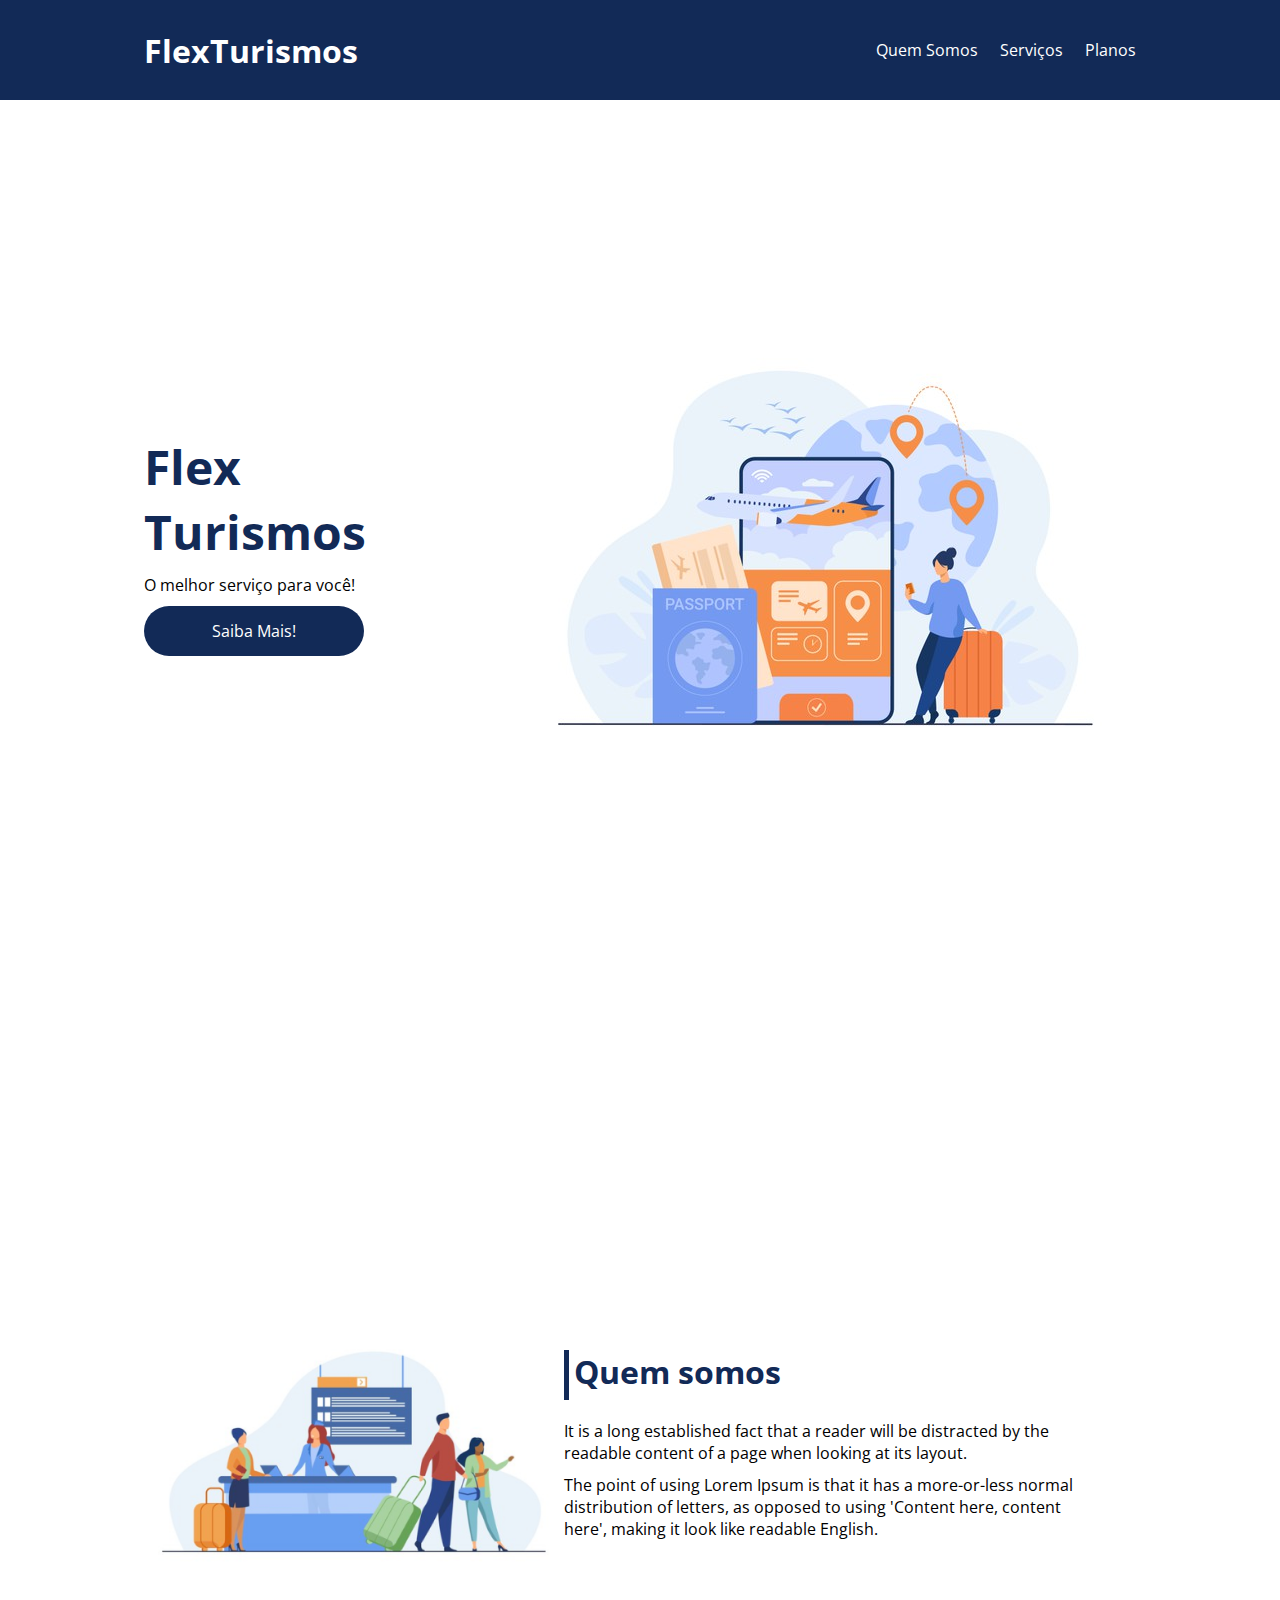
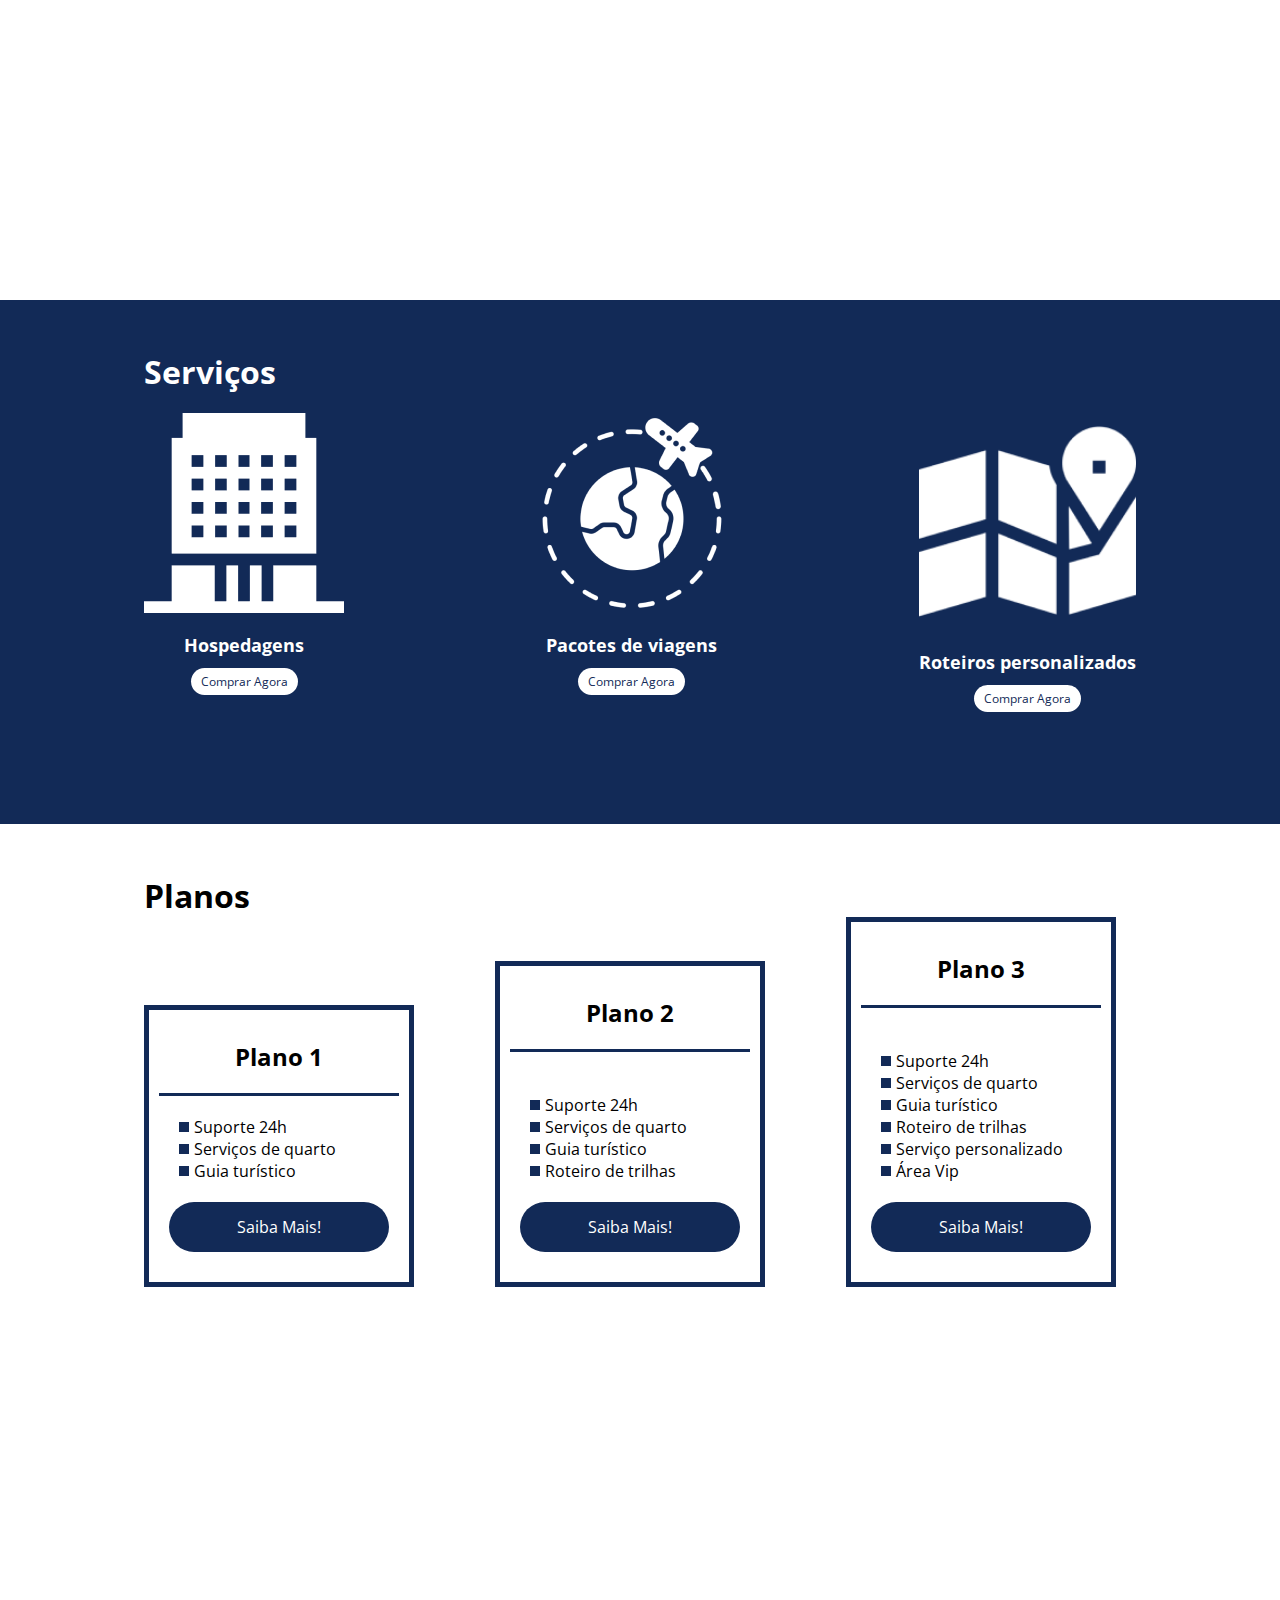
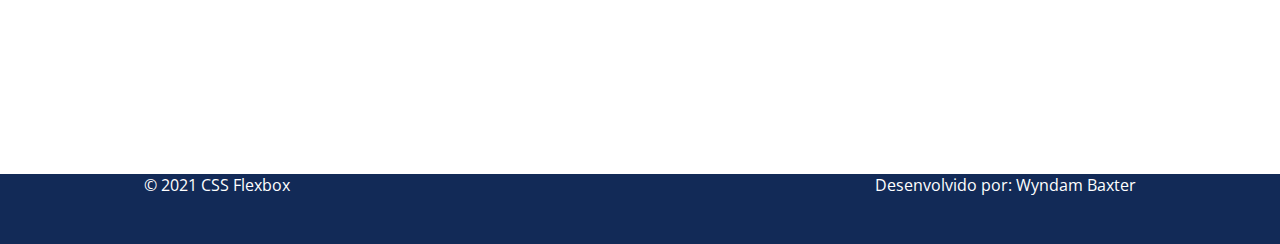
<file: Projeto-flex/index.html>
<!DOCTYPE html>
<html lang="pt-br">
<head>
    <meta charset="UTF-8">
    <meta name="viewport" content="width=device-width, initial-scale=1.0">
    <title>Flex Turismos</title>
    <link rel="stylesheet" href="./style.css">
    <link rel="preconnect" href="https://fonts.googleapis.com">
    <link rel="preconnect" href="https://fonts.gstatic.com" crossorigin>
    <link rel="stylesheet" type="text/css" href="https://fonts.googleapis.com/css?family=Open+Sans">

</head>
<body>
    <header >
        <div class="flex-container menu">
            <div><h1>FlexTurismos</h1></div>
            
            <ul class="list-items">
                <li><a href="#quem-somos">Quem Somos</a></li>
                <li><a href="#servicos">Serviços</a></li>
                <li><a href="#planos">Planos</a></li>
            </ul>
        </div>
    </header>

    <div class="flex-container show">
        <div class="show-text">
            <h1>Flex <br>Turismos</h1>
            <p>O melhor serviço para você!</p>
            <a href="" class="btn">Saiba Mais!</a>
        </div>

        <div>
            <div><img src="./images/0-main.png" alt="banner de apresentação"></div>
        </div>
    </div>

    <div class="flex-container show" id="quem-somos">
        <div>
            <h2>Quem somos</h2>
            <p>It is a long established fact that a reader will be distracted by the readable content of a page when looking at its layout. </p>
            <p>The point of using Lorem Ipsum is that it has a more-or-less normal distribution of letters, as opposed to using 'Content here, content here', making it look like readable English.</p>
        </div>

        <div>
            <img src="./images/1-quem-somos.png" alt="balcão de atendimento">
        </div>
    </div>


    <div class="container-externo">
        <div class="flex-container" id="servicos">
            <div>
                <h2>Serviços</h2>
            </div>
    
            <div class="list-servicos">
                <div class="item-servico">
                    <div><img src="./images/icon-2.png" alt="hospedagens"></div>
                    <p>Hospedagens</p>
                    <a href="#">Comprar Agora</a>
                </div>
    
                <div class="item-servico">
                   <div><img src="./images/icon-1.png" alt="pacote de viagens"></div>
                   <p>Pacotes de viagens</p>
                   <a href="#">Comprar Agora</a>
                </div>
    
                <div class="item-servico">
                    <div><img src="./images/icon-3.png" alt="roteiros personalizados"></div>
                    <p>Roteiros personalizados</p>
                    <a href="#">Comprar Agora</a>
                </div>
    
            </div>
        </div>
    </div>
    

    <div class="flex-container" id="planos">
        <div><h2>Planos</h2></div>

        <div class="list-planos">
                <div class="item-plano">
                    <h3>Plano 1</h3>
                    <ul>
                        <li>Suporte 24h</li>
                        <li>Serviços de quarto</li>
                        <li>Guia turístico</li>
                    </ul>
                    <a href="#" class="btn">Saiba Mais!</a>
                </div>
        
                <div class="item-plano" >
                    <h3>Plano 2</h3>
                    <br>
                    <ul>
                        <li>Suporte 24h</li>
                        <li>Serviços de quarto</li>
                        <li>Guia turístico</li>
                        <li>Roteiro de trilhas</li>
                       
                    </ul>
                    <a href="#" class="btn">Saiba Mais!</a>
                </div>
        
                <div class="item-plano">
                    <h3>Plano 3</h3>
                    <br>
                    <ul>
                        <li>Suporte 24h</li>
                        <li>Serviços de quarto</li>
                        <li>Guia turístico</li>
                        <li>Roteiro de trilhas</li>
                        <li>Serviço personalizado</li>
                        <li>Área Vip</li>
                    </ul>
                    <a href="#" class="btn">Saiba Mais!</a>
                </div>
        </div>
    </div>

    <footer>
        <div class="flex-container footer">
            <p>&copy; 2021 CSS Flexbox</p>
            <p>Desenvolvido por: Wyndam Baxter</p>
        </div>
    </footer>
</body>
</html>
</file>
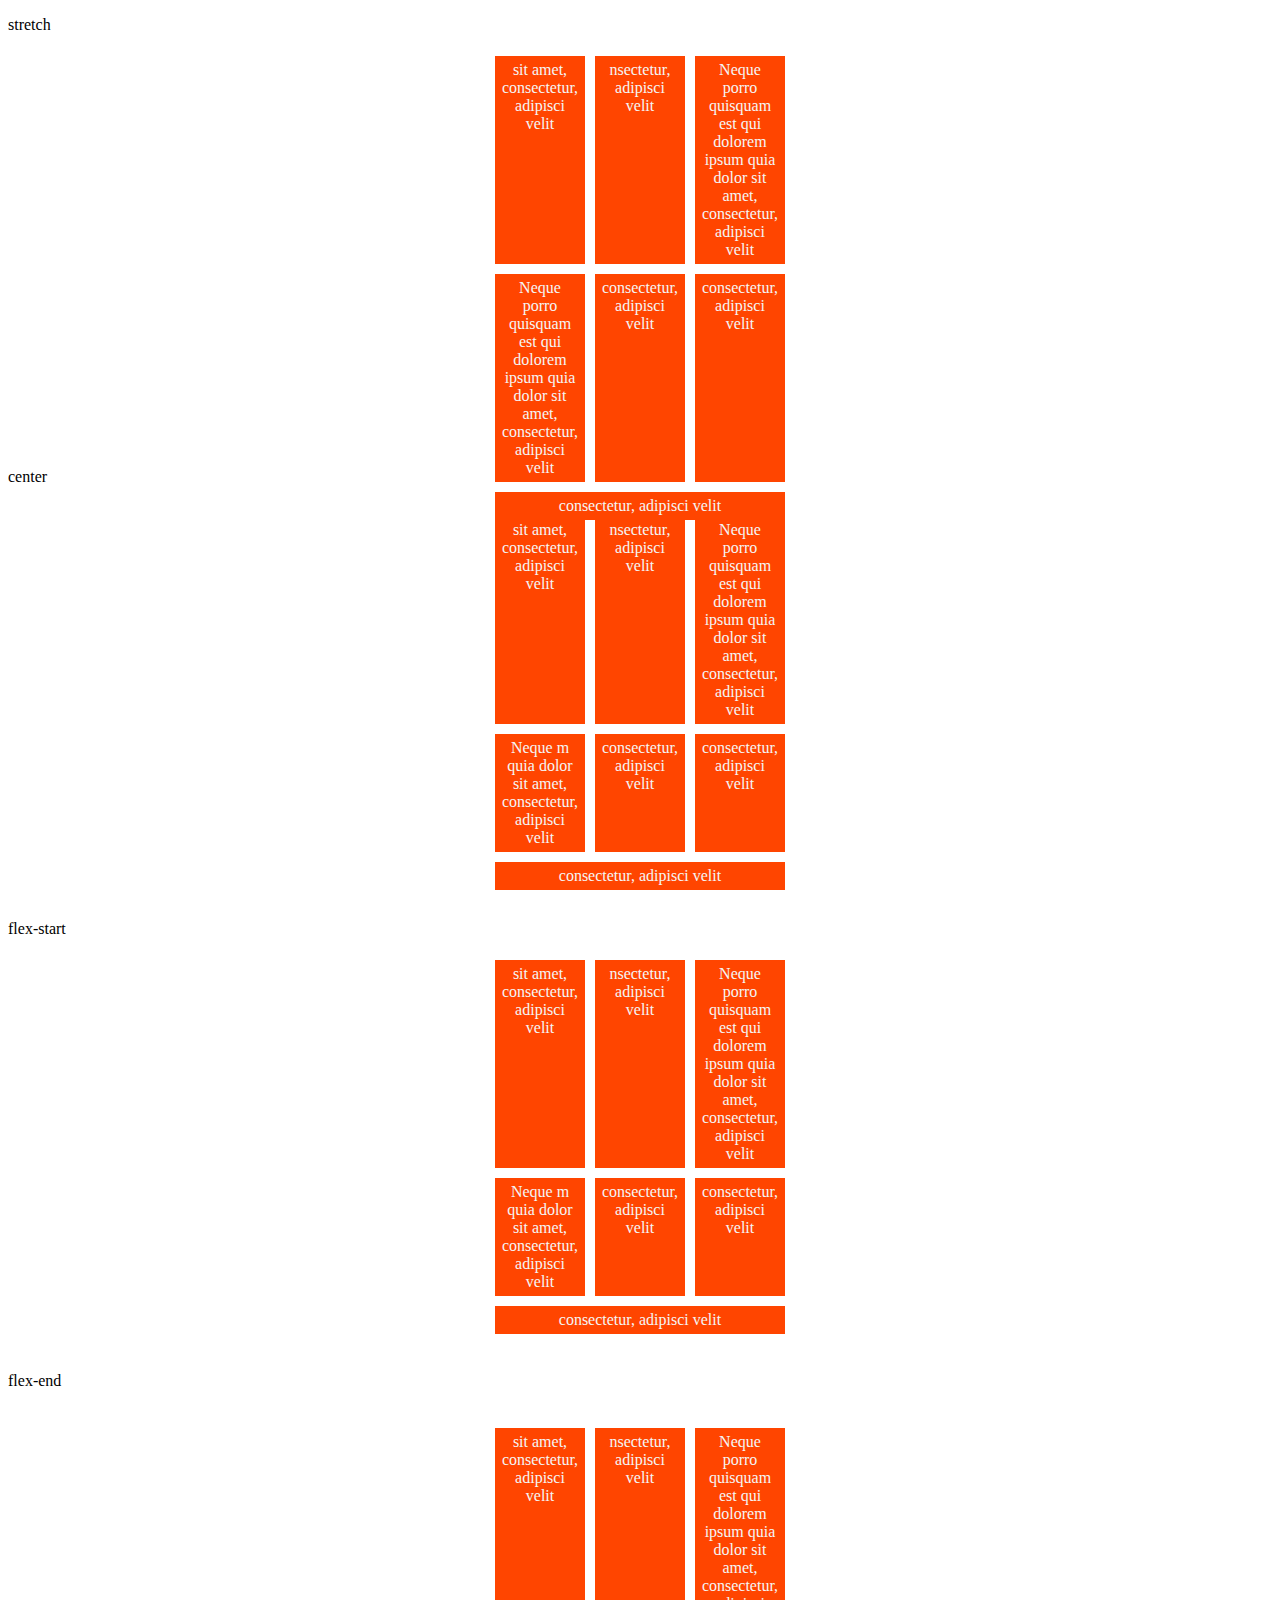
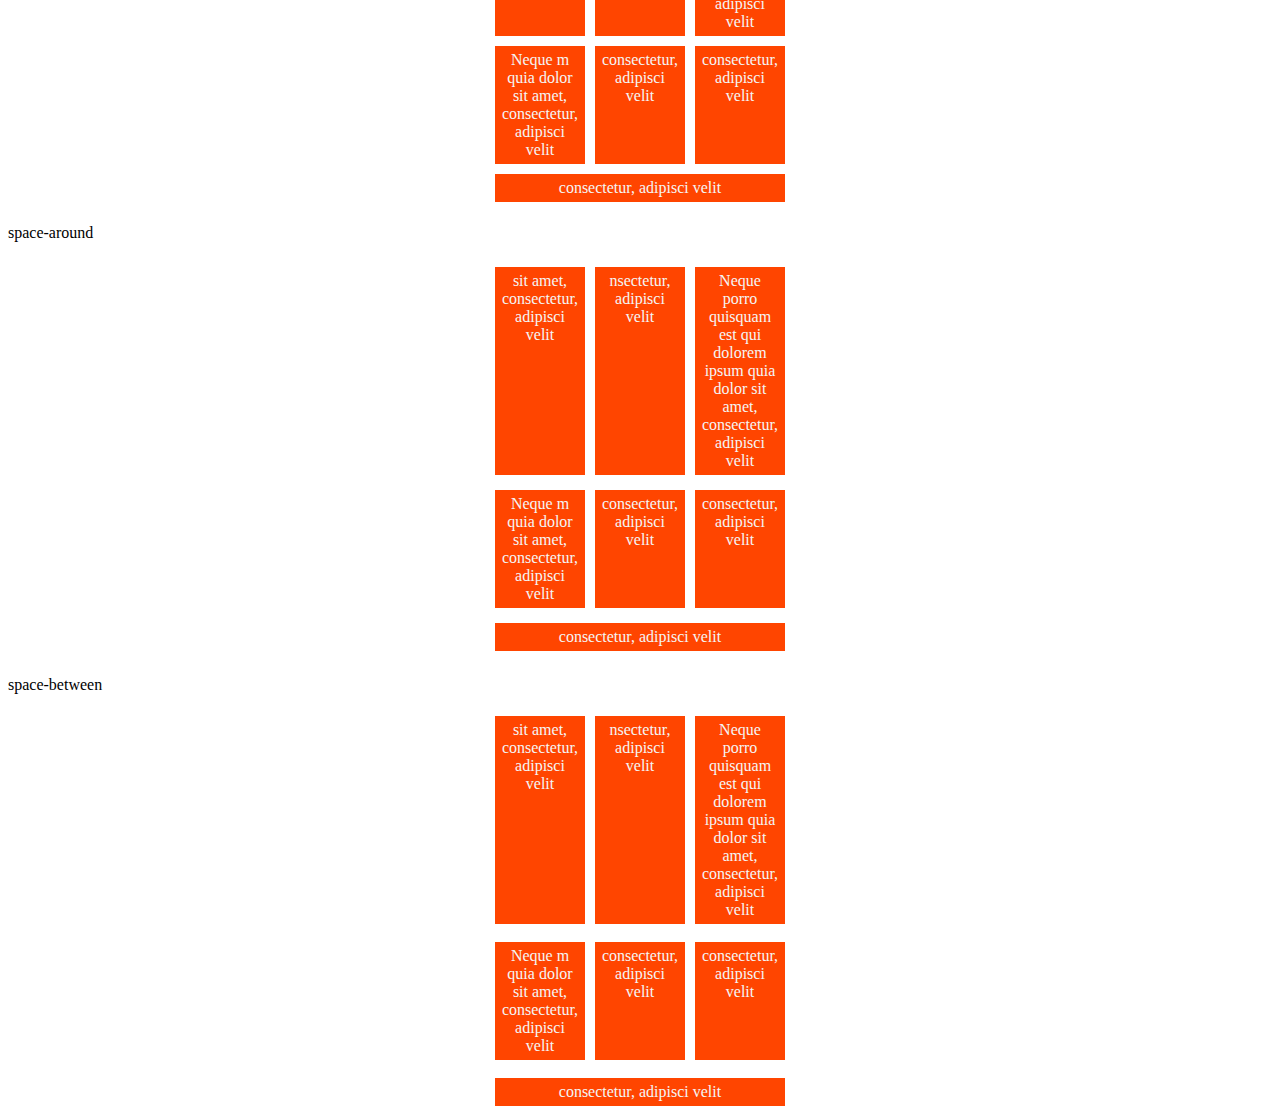
<file: align-content.html>
<!DOCTYPE html>
<html lang="en">
<head>
    <meta charset="UTF-8">
    <meta http-equiv="X-UA-Compatible" content="IE=edge">
    <meta name="viewport" content="width=device-width, initial-scale=1.0">
    <title>Fundamentos - align content </title>
    <style>
        .container{
            height: 400px;
            max-width: 300px;
            margin: 0 auto;
            display: flex;
            flex-wrap: wrap;
            border: 1px solid white;
        }
        .item{
            background-color: orangered;
            padding: 5px;
            flex: 1;
            text-align: center;
            color: whitesmoke;
            margin: 5px;
            
        }
        .stretch{
            align-content: stretch;
        }
        .center{
            align-content: center;
        }
        .flex-start{
            align-content: flex-start;
        }
        .flex-end{
            align-content: flex-end;
        }
        .space-around{
            align-content: space-around;
        }
        .space-between{
            align-content: space-between;
        }
    </style>
</head>
<body>
    <p>stretch</p>
    <div class="container stretch">
        <div class="item"> sit amet, consectetur, adipisci velit</div>
        <div class="item">nsectetur, adipisci velit</div>
        <div class="item">Neque porro quisquam est qui dolorem ipsum quia dolor sit amet, consectetur, adipisci velit</div>
        <div class="item">Neque porro quisquam est qui dolorem ipsum quia dolor sit amet, consectetur, adipisci velit</div>
        <div class="item">consectetur, adipisci velit</div>
        <div class="item">consectetur, adipisci velit</div>
        <div class="item">consectetur, adipisci velit</div>
    </div>

    <p>center</p>
    <div class="container center">
        <div class="item"> sit amet, consectetur, adipisci velit</div>
        <div class="item">nsectetur, adipisci velit</div>
        <div class="item">Neque porro quisquam est qui dolorem ipsum quia dolor sit amet, consectetur, adipisci velit</div>
        <div class="item">Neque m quia dolor sit amet, consectetur, adipisci velit</div>
        <div class="item">consectetur, adipisci velit</div>
        <div class="item">consectetur, adipisci velit</div>
        <div class="item">consectetur, adipisci velit</div>
    </div>

    <p>flex-start</p>
    <div class="container flex-start">
        <div class="item"> sit amet, consectetur, adipisci velit</div>
        <div class="item">nsectetur, adipisci velit</div>
        <div class="item">Neque porro quisquam est qui dolorem ipsum quia dolor sit amet, consectetur, adipisci velit</div>
        <div class="item">Neque m quia dolor sit amet, consectetur, adipisci velit</div>
        <div class="item">consectetur, adipisci velit</div>
        <div class="item">consectetur, adipisci velit</div>
        <div class="item">consectetur, adipisci velit</div>
    </div>

    <p>flex-end</p>
    <div class="container flex-end">
        <div class="item"> sit amet, consectetur, adipisci velit</div>
        <div class="item">nsectetur, adipisci velit</div>
        <div class="item">Neque porro quisquam est qui dolorem ipsum quia dolor sit amet, consectetur, adipisci velit</div>
        <div class="item">Neque m quia dolor sit amet, consectetur, adipisci velit</div>
        <div class="item">consectetur, adipisci velit</div>
        <div class="item">consectetur, adipisci velit</div>
        <div class="item">consectetur, adipisci velit</div>
    </div>

    <p>space-around</p>
    <div class="container space-around">
        <div class="item"> sit amet, consectetur, adipisci velit</div>
        <div class="item">nsectetur, adipisci velit</div>
        <div class="item">Neque porro quisquam est qui dolorem ipsum quia dolor sit amet, consectetur, adipisci velit</div>
        <div class="item">Neque m quia dolor sit amet, consectetur, adipisci velit</div>
        <div class="item">consectetur, adipisci velit</div>
        <div class="item">consectetur, adipisci velit</div>
        <div class="item">consectetur, adipisci velit</div>
    </div>

    <p>space-between</p>
    <div class="container space-between">
        <div class="item"> sit amet, consectetur, adipisci velit</div>
        <div class="item">nsectetur, adipisci velit</div>
        <div class="item">Neque porro quisquam est qui dolorem ipsum quia dolor sit amet, consectetur, adipisci velit</div>
        <div class="item">Neque m quia dolor sit amet, consectetur, adipisci velit</div>
        <div class="item">consectetur, adipisci velit</div>
        <div class="item">consectetur, adipisci velit</div>
        <div class="item">consectetur, adipisci velit</div>
    </div>
</body>
</html>
</file>
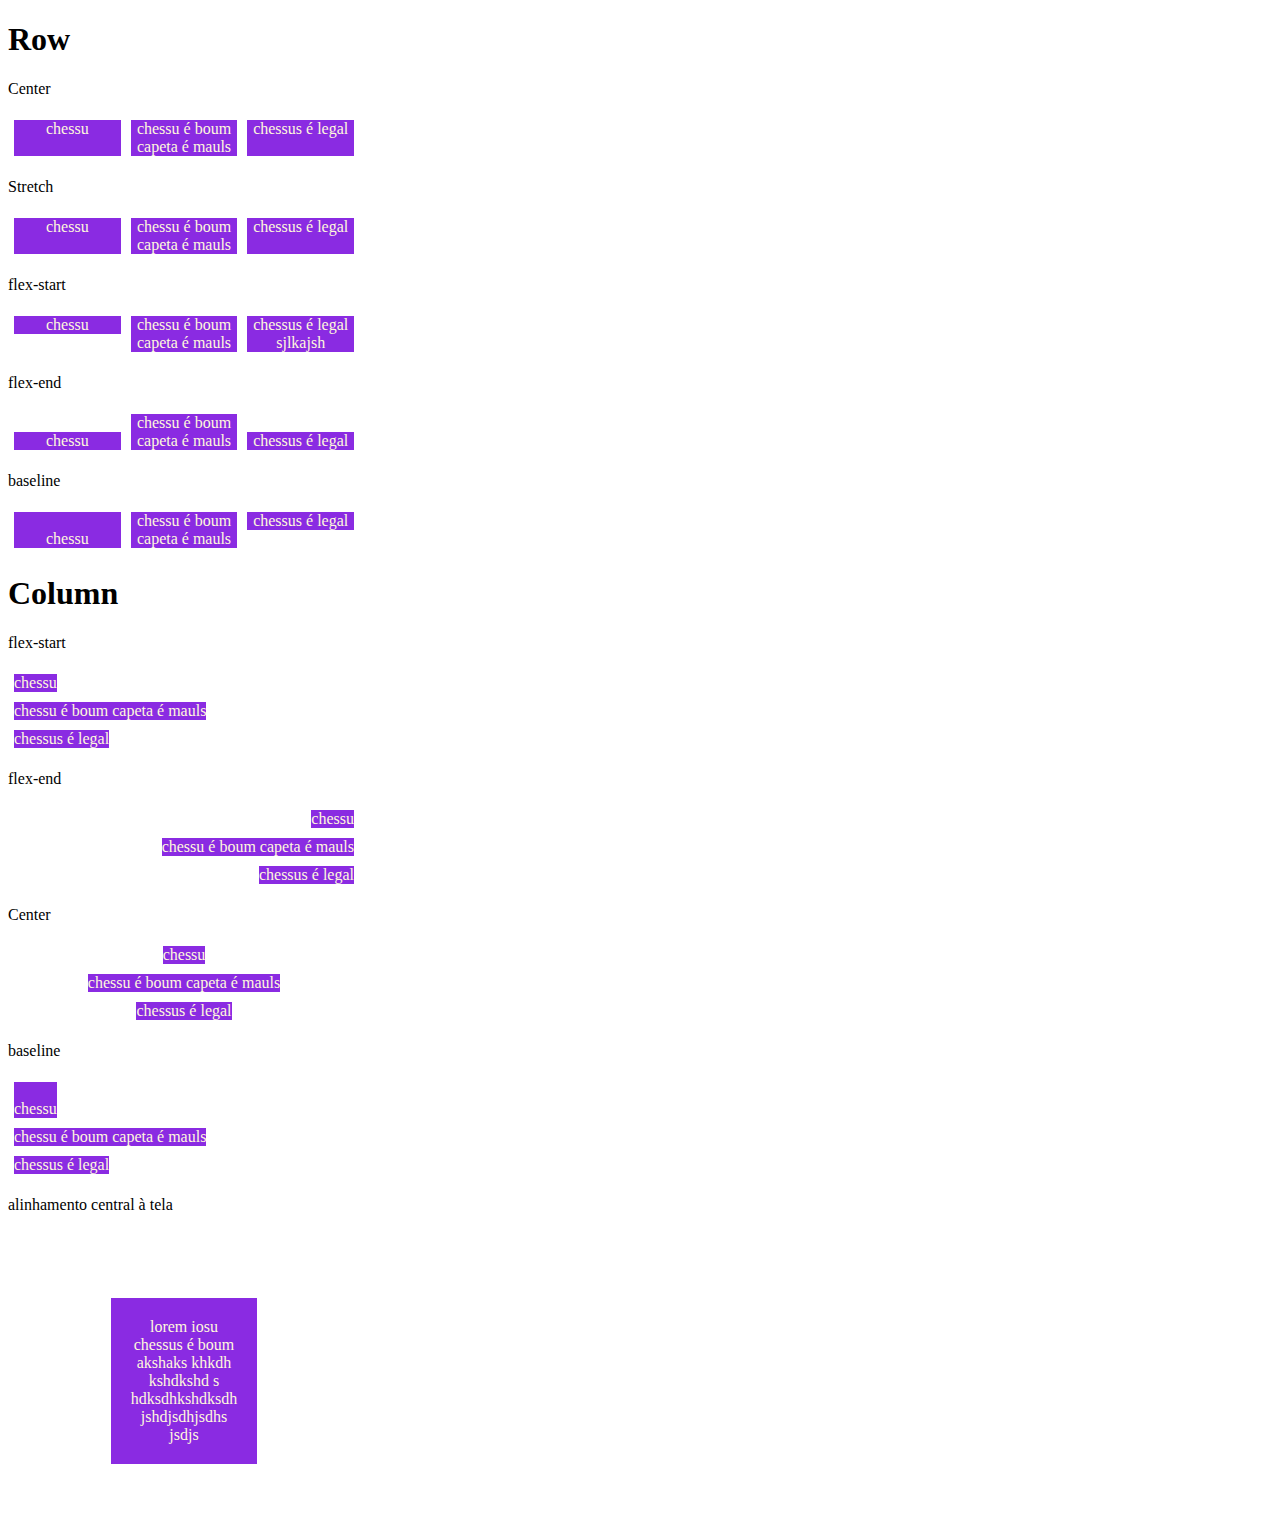
<file: align-items.html>
<!DOCTYPE html>
<html lang="en">
<head>
    <meta charset="UTF-8">
    <meta http-equiv="X-UA-Compatible" content="IE=edge">
    <meta name="viewport" content="width=device-width, initial-scale=1.0">
    <title>Fundamentos align-items</title>
    <style>
        .container{
            max-width: 350px;
            border: 1px solid white;
            display: flex;
           
        }
        .item{
            background-color: blueviolet;
            margin: 5px;
            color: cornsilk;
            text-align: center;
            flex: 1;
        }
        .center{
            align-items: center;
        }
        .stretch{
            align-items: stretch;
        }
        .start{
            align-items: flex-start;
        }
        .end{
            align-items: flex-end;
        }
        .baseline{
            align-items: baseline;
        }
        .column{
            flex-direction:column ;
        }
        .central{
            height: 300px;
            justify-content:center;
        }
        .central .item{
            flex:0;
            padding: 20px;
        }
    </style>
</head>
<body>
    <h1>Row</h1>
    <p>Center</p>
    <section class="container flex">
        <div class="item">chessu </div>
        <div class="item">chessu é boum capeta é mauls</div>
        <div class="item">chessus é legal</div>
    </section>

    <p>Stretch</p>
    <section class="container stretch">
        <div class="item">chessu </div>
        <div class="item">chessu é boum capeta é mauls</div>
        <div class="item">chessus é legal</div>
    </section>

    <p>flex-start</p>
    <section class="container  start">
        <div class="item">chessu </div>
        <div class="item">chessu é boum capeta é mauls</div>
        <div class="item">chessus é legal sjlkajsh </div>
    </section>

    <p>flex-end</p>
    <section class="container end">
        <div class="item">chessu </div>
        <div class="item">chessu é boum capeta é mauls</div>
        <div class="item">chessus é legal</div>
    </section>

    <p>baseline</p>
    <section class="container baseline">
        <div class="item"><br>chessu </div>
        <div class="item">chessu é boum capeta é mauls</div>
        <div class="item">chessus é legal</div>
    </section>

    <h1>Column</h1>
    <p>flex-start</p>
    <section class="container start column">
        <div class="item">chessu </div>
        <div class="item">chessu é boum capeta é mauls</div>
        <div class="item">chessus é legal</div>
    </section>

    <p>flex-end</p>
    <section class="container end column">
        <div class="item">chessu </div>
        <div class="item">chessu é boum capeta é mauls</div>
        <div class="item">chessus é legal</div>
    </section>

    
    <p>Center</p>
    <section class="container center column">
        <div class="item">chessu </div>
        <div class="item">chessu é boum capeta é mauls</div>
        <div class="item">chessus é legal</div>
    </section>

    <p>baseline</p>
    <section class="container baseline column">
        <div class="item"><br>chessu </div>
        <div class="item">chessu é boum capeta é mauls</div>
        <div class="item">chessus é legal</div>
    </section>
    <p>alinhamento central à tela</p>
    <section class="container central center">
        <div class="item">lorem iosu chessus é boum akshaks khkdh kshdkshd s
            hdksdhkshdksdh jshdjsdhjsdhs jsdjs
        </div>
    </section>

</body>
</html>
</file>
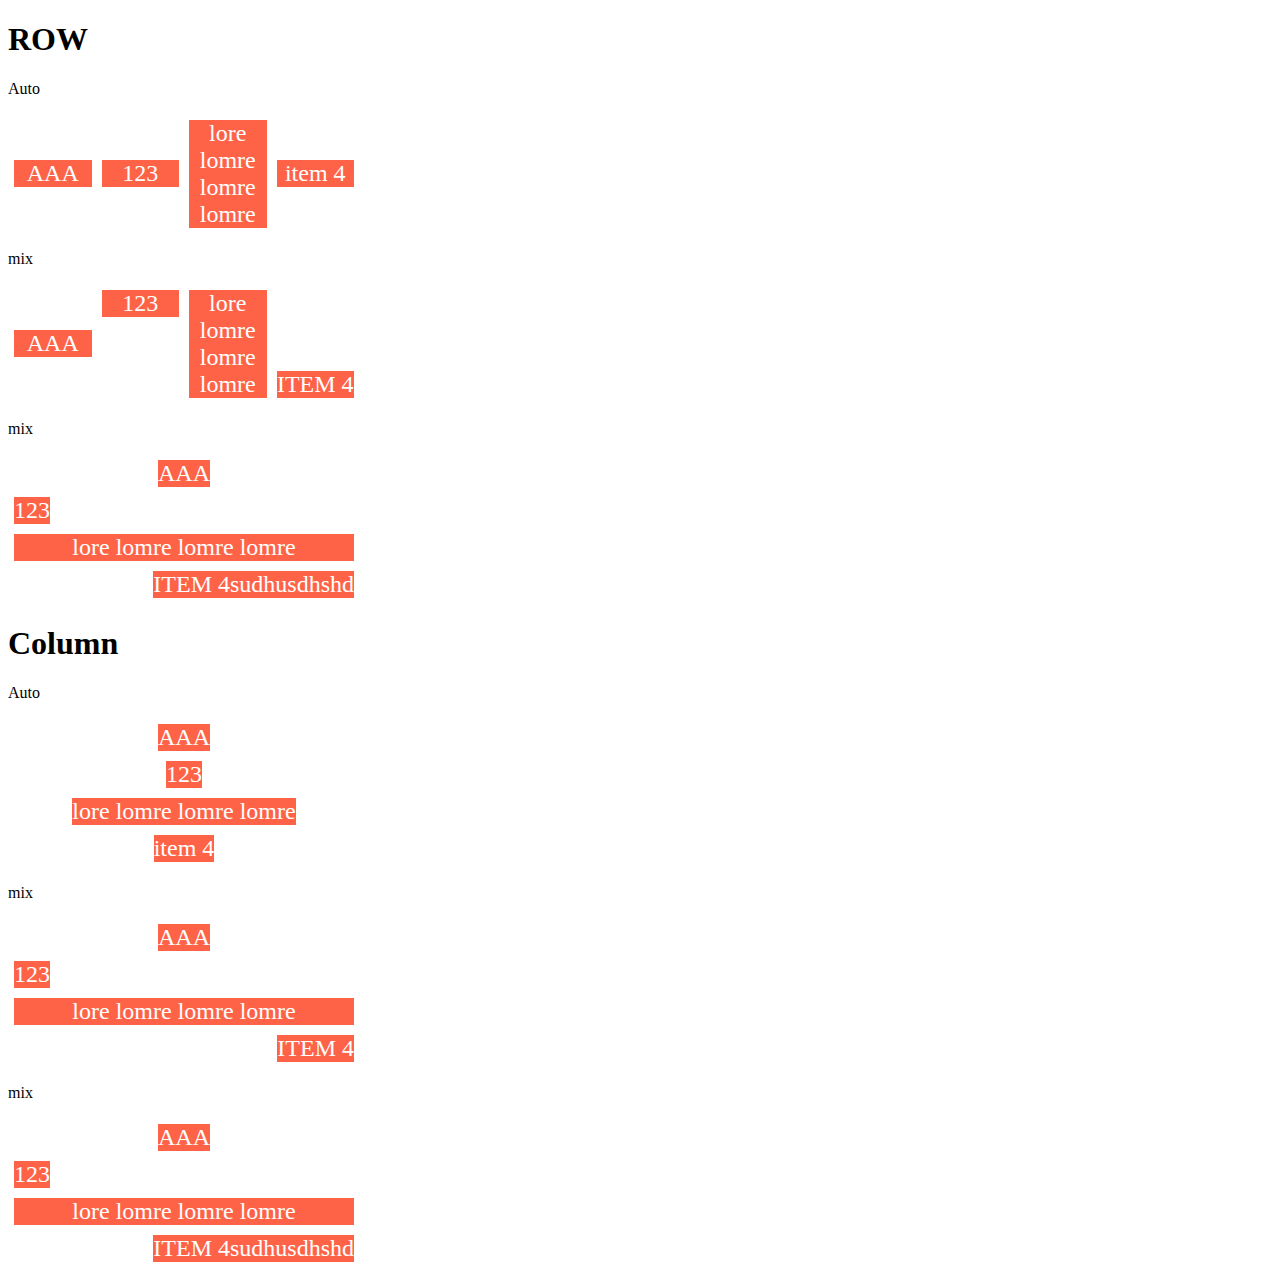
<file: align-self.html>
<!DOCTYPE html>
<html lang="en">
<head>
    <meta charset="UTF-8">
    <meta http-equiv="X-UA-Compatible" content="IE=edge">
    <meta name="viewport" content="width=device-width, initial-scale=1.0">
    <title>Align-self</title>
    <style>
        .flex-container{
            max-width: 350px;
            display: flex;
            border: 1px solid white;
            margin-bottom: 5px;
           
        }
        .align-container{
            align-items:center;
        }
        .item{
            background-color: tomato;
            color: white;
            font-size: 24px;
            margin: 5px;
            flex: 1;
            text-align: center;
        }
        .center{
            align-self: center;
        }
        .start{
            align-self: flex-start;
        }
        .end{
            align-self: flex-end;
        }
        .baseline{
            align-self: baseline;
        }
        .stretch{
            align-self: stretch;
        }
        .auto{
            align-self: auto;
        }
        .direction{
            flex-direction: column;
        }
         
    </style>
</head>
<body>
    <h1>ROW</h1>
    <p>Auto</p>
    <section class="flex-container align-container">
        <div class="item auto">AAA</div>
        <div class="item auto">123</div>
        <div class="item auto">lore lomre lomre lomre</div>
        <div class="item auto">item 4</div>
    </section>

    <p>mix</p>
    <section class="flex-container">
        <div class="item center">AAA</div>
        <div class="item start ">123</div>
        <div class="item stretch">lore lomre lomre lomre</div>
        <div class="item end">ITEM 4</div>
    </section>

    <p>mix</p>
    <section class="flex-container direction">
        <div class="item center">AAA</div>
        <div class="item start ">123</div>
        <div class="item stretch">lore lomre lomre lomre</div>
        <div class="item end">ITEM 4sudhusdhshd</div>
    </section>
    
    <h1>Column</h1>
    <p>Auto</p>
    <section class="flex-container direction align-container">
        <div class="item auto">AAA</div>
        <div class="item auto">123</div>
        <div class="item auto">lore lomre lomre lomre</div>
        <div class="item auto">item 4</div>
    </section>

    <p>mix</p>
    <section class="flex-container direction">
        <div class="item center">AAA</div>
        <div class="item start ">123</div>
        <div class="item stretch">lore lomre lomre lomre</div>
        <div class="item end">ITEM 4</div>
    </section>

    <p>mix</p>
    <section class="flex-container direction">
        <div class="item center">AAA</div>
        <div class="item start ">123</div>
        <div class="item stretch">lore lomre lomre lomre</div>
        <div class="item end">ITEM 4sudhusdhshd</div>
    </section>
</body>
</html>
</file>
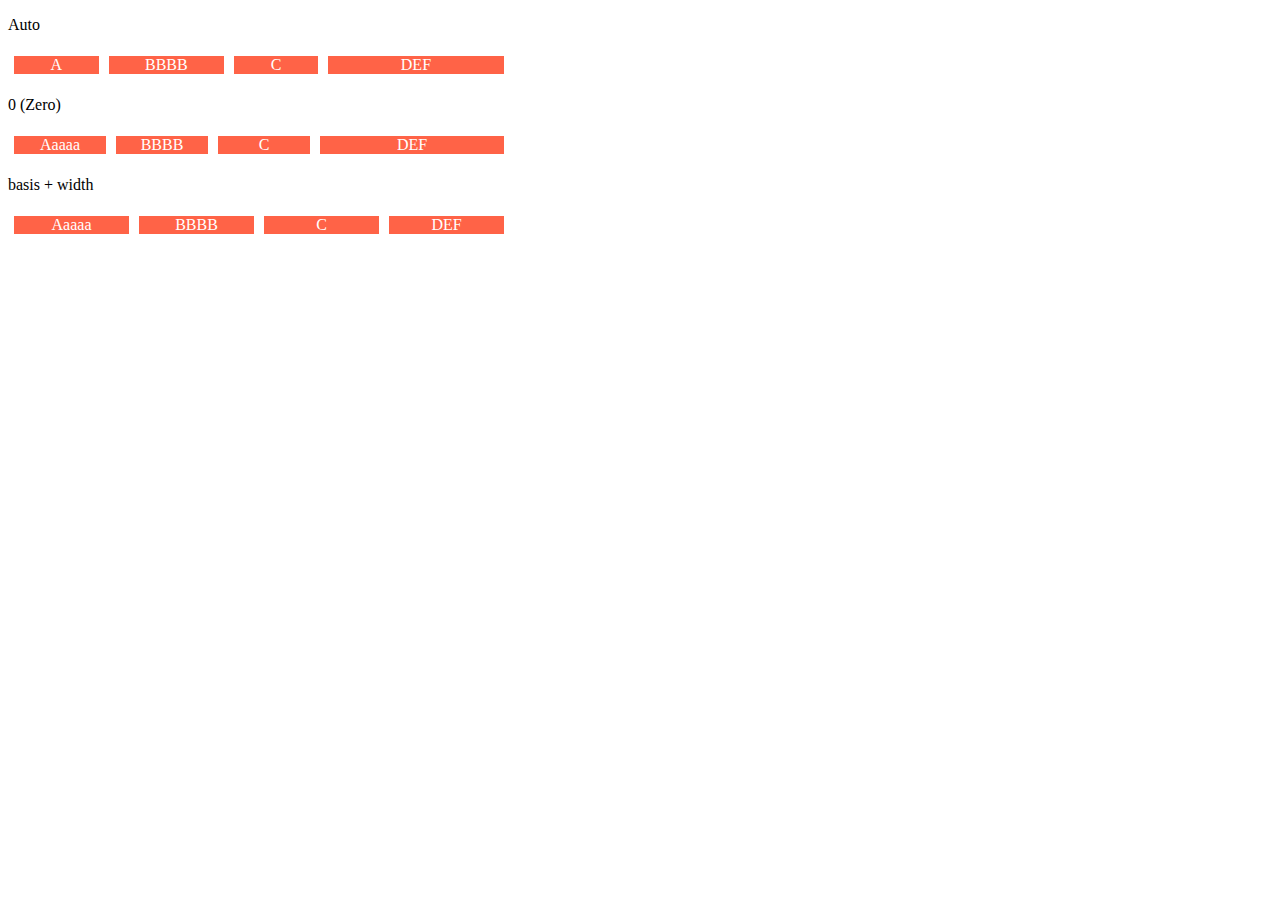
<file: flex-basis.html>
<!DOCTYPE html>
<html lang="en">
<head>
    <meta charset="UTF-8">
    <meta http-equiv="X-UA-Compatible" content="IE=edge">
    <meta name="viewport" content="width=device-width, initial-scale=1.0">
    <title>Flex-basis</title>
    <style>
        .flex-container{
            max-width: 500px;
            border: 1px solid white;
            display: flex;
        
        }
        .items{
            background-color: tomato;
            color: white;
            text-align: center;
            margin:5px;
        }
        .bauto{
            flex-basis: auto;
        }
        .fg-0{
            flex-grow: 0;
        }
        .fg-1{
            flex-grow: 1;
        }
        .fg-2{
            flex-grow: 2;
        }
        .b-0{
            flex-basis: 0;
        }
        .ws{
            flex-basis: 100px;
        }
    </style>
</head>
<body>
    <p>Auto</p>
    <div class="flex-container">
        <div class="items bauto fg-1">A</div>
        <div class="items bauto fg-1">BBBB</div>
        <div class="items bauto fg-1">C</div>
        <div class="items bauto fg-2">DEF</div>
    </div>

    <p>0 (Zero)</p>
    <div class="flex-container">
        <div class="items b-0 fg-1">Aaaaa</div>
        <div class="items b-0 fg-1">BBBB</div>
        <div class="items b-0 fg-1">C</div>
        <div class="items b-0 fg-2">DEF</div>
    </div>

    <p> basis + width</p>
    <div class="flex-container">
        <div class="items ws fg-2">Aaaaa</div>
        <div class="items ws fg-2">BBBB</div>
        <div class="items ws fg-2">C</div>
        <div class="items ws fg-2">DEF</div>
    </div>
</body>
</html>
</file>
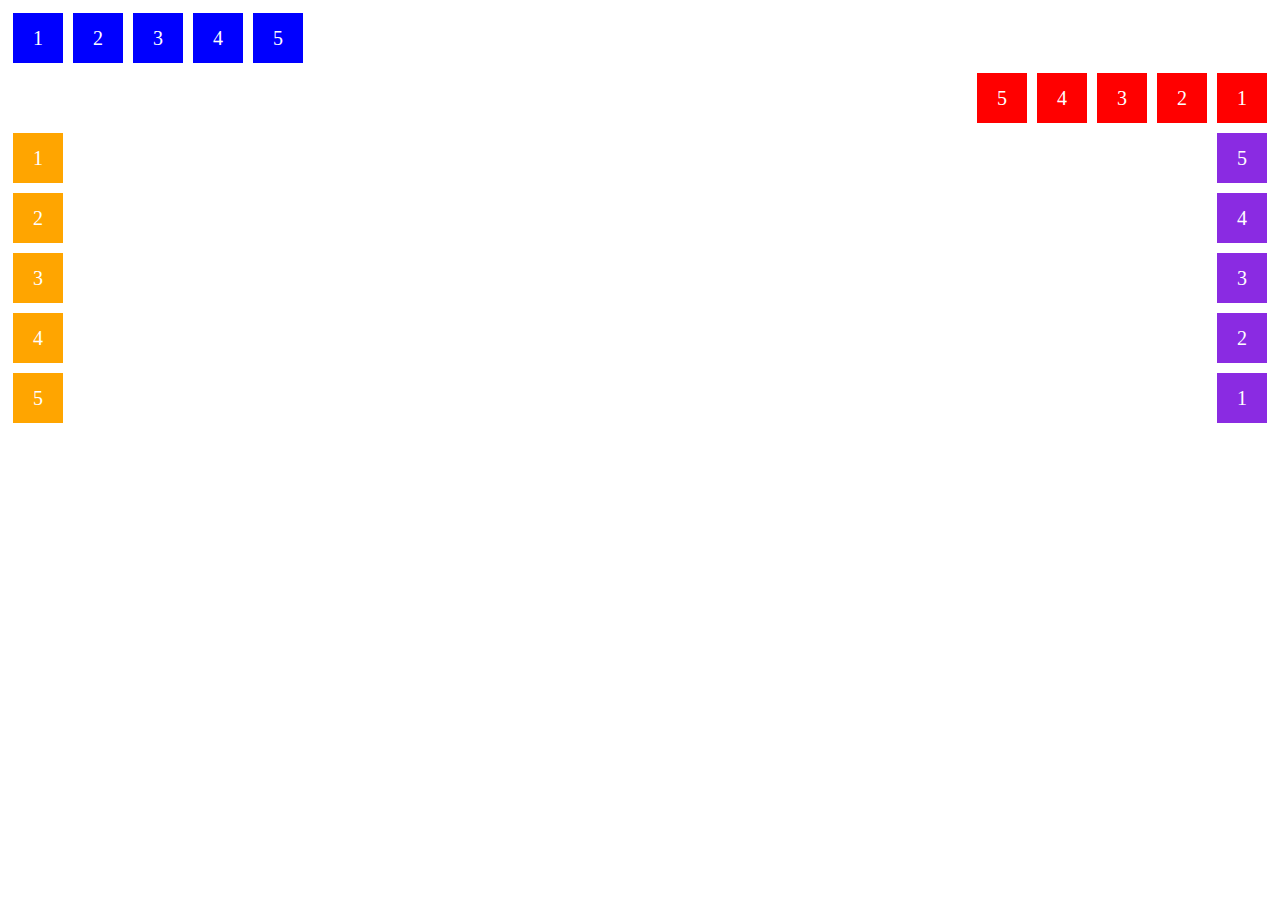
<file: flex-direction.html>
<!DOCTYPE html>
<html lang="en">
<head>
    <meta charset="UTF-8">
    <meta http-equiv="X-UA-Compatible" content="IE=edge">
    <meta name="viewport" content="width=device-width, initial-scale=1.0">
    <title>Fundamentos - Flex Direction</title>

    <style>
        .flex-container{
            margin: 0;
            padding: 0;
            display: flex;
            list-style: none;
        }
        .flex-item{
            background-color: blue;
            height: 50px;
            width: 50px;
            line-height: 50px;
            font-size: 20px;
            color: white;
            text-align: center;
            margin: 5px;
        }
        .row{
            flex-direction: row;
        }
        .row-reverse{
            flex-direction: row-reverse;
        }
        .row-reverse li{
            background-color: red;
        }
        .column{
            float:left;
            flex-direction: column;
        }
        .column li{
            background-color: orange;
        }
        .column-reverse{
            float: right;
            flex-direction: column-reverse;

        }
        .column-reverse li{
            background-color: blueviolet;
        }
    </style>
</head>
<body>
    <ul class="flex-container">
        <li class="flex-item">1</li>
        <li class="flex-item">2</li>
        <li class="flex-item">3</li>
        <li class="flex-item">4</li>
        <li class="flex-item">5</li>
    </ul>

    <ul class="flex-container row-reverse">
        <li class="flex-item">1</li>
        <li class="flex-item">2</li>
        <li class="flex-item">3</li>
        <li class="flex-item">4</li>
        <li class="flex-item">5</li>
    </ul>

    <ul class="flex-container column">
        <li class="flex-item">1</li>
        <li class="flex-item">2</li>
        <li class="flex-item">3</li>
        <li class="flex-item">4</li>
        <li class="flex-item">5</li>
    </ul>

    <ul class="flex-container column-reverse">
        <li class="flex-item">1</li>
        <li class="flex-item">2</li>
        <li class="flex-item">3</li>
        <li class="flex-item">4</li>
        <li class="flex-item">5</li>
    </ul>
</body>
</html>
</file>
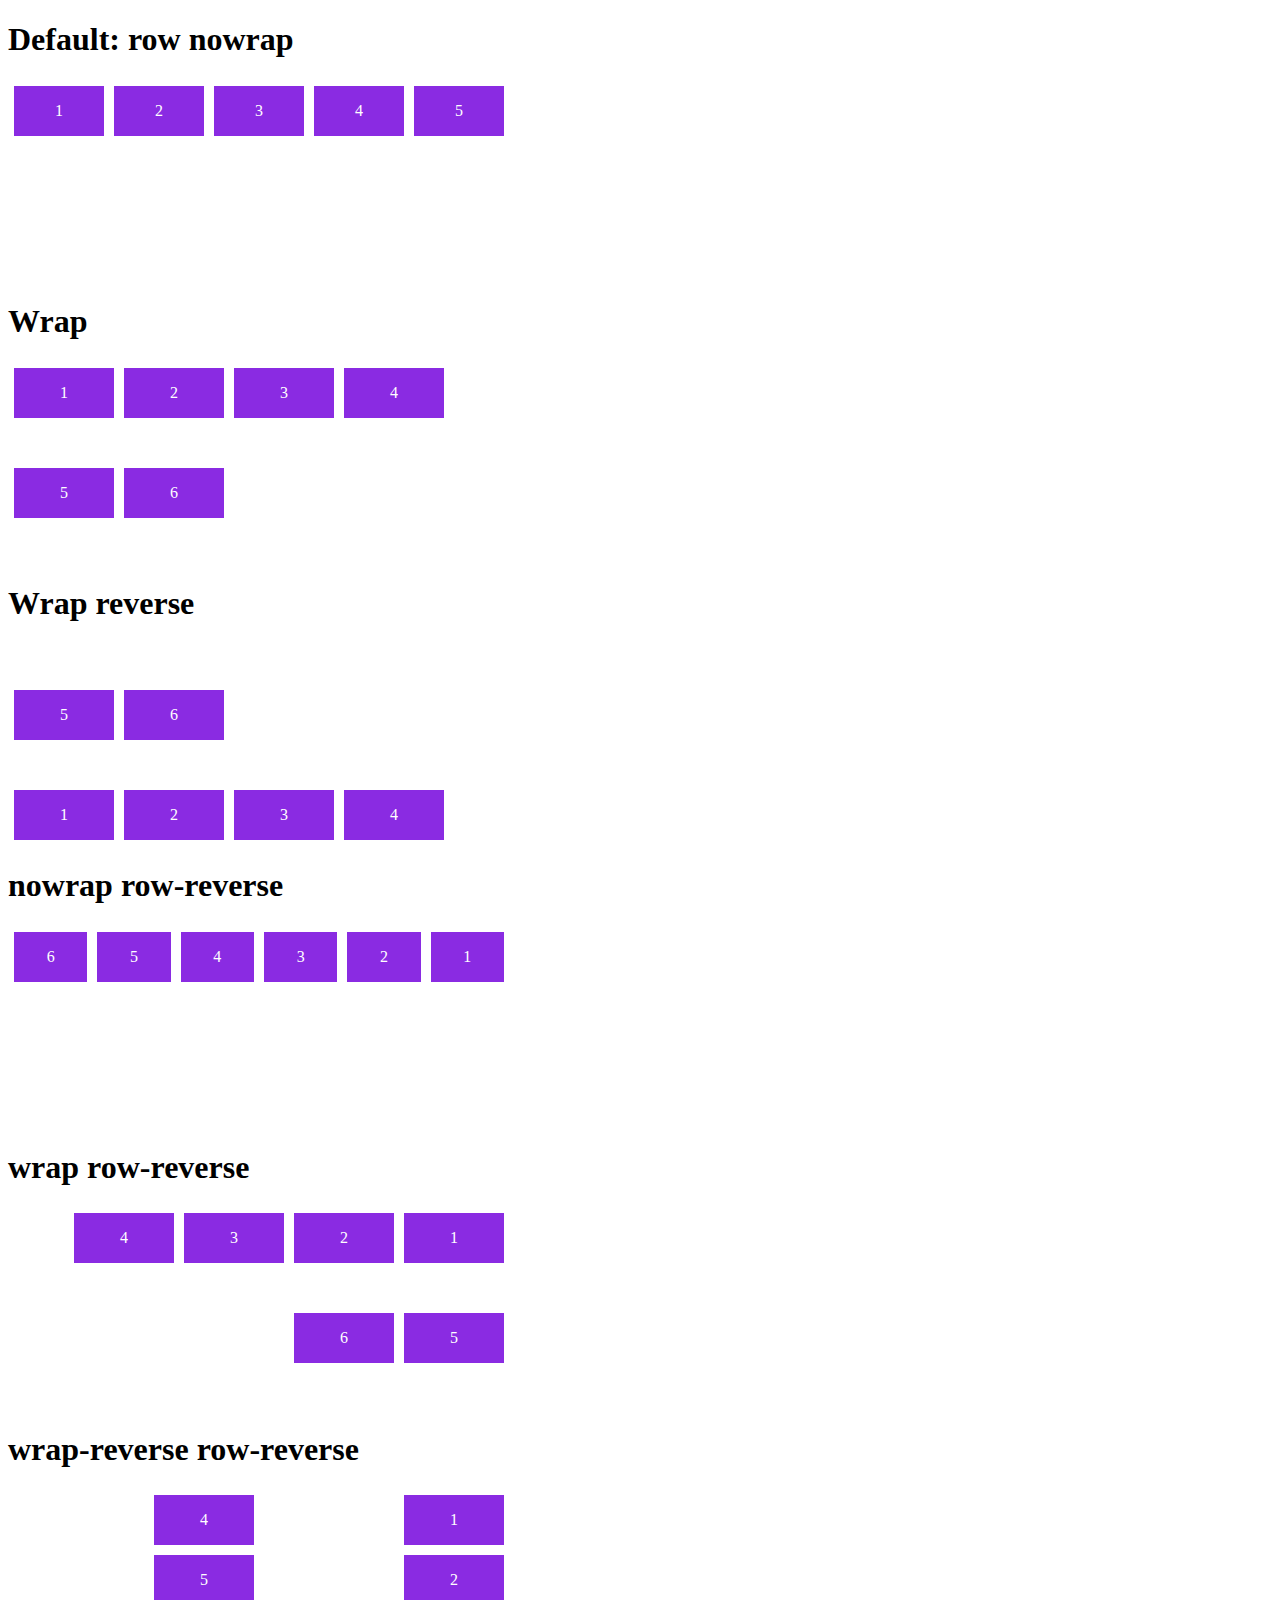
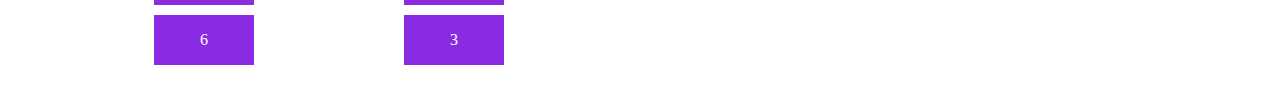
<file: flex-flow.html>
<!DOCTYPE html>
<html lang="en">
<head>
    <meta charset="UTF-8">
    <meta http-equiv="X-UA-Compatible" content="IE=edge">
    <meta name="viewport" content="width=device-width, initial-scale=1.0">
    <title>Fundamentos Flex Flow</title>
    <style>
        .flex-container{
            display: flex;
            border: 1px solid white;
            max-width: 500px;
            margin-bottom: 10px;
            height: 200px;
        }
        .default{
            flex-flow: row nowrap;
        }
        .item{
            background-color: blueviolet;
            margin: 5px;
            color: white;
            text-align: center;
            width: 100px;
            height: 50px;
            line-height: 50px;
        }
        .wrap-reverse{
            flex-flow: row wrap-reverse;
        }
        .wrap{
            flex-flow: row wrap;
        }
        .r-nowrap{
            flex-flow: row-reverse nowrap;
        }
        .r-wrap{
            flex-flow: row-reverse wrap;
        }
        .r-r-wrap{
            flex-flow: column wrap-reverse ;
        }
    </style>
</head>
<body>
    <h1>Default: row nowrap</h1>
    <div class="flex-container default">
        <div class="item">1</div>
        <div class="item">2</div>
        <div class="item">3</div>
        <div class="item">4</div>
        <div class="item">5</div>
    </div>

    <h1>Wrap</h1>
    <div class="flex-container wrap">
        <div class="item">1</div>
        <div class="item">2</div>
        <div class="item">3</div>
        <div class="item">4</div>
        <div class="item">5</div>
        <div class="item">6</div>
    </div>

    <h1>Wrap reverse</h1>
    <div class="flex-container wrap-reverse">
        <div class="item">1</div>
        <div class="item">2</div>
        <div class="item">3</div>
        <div class="item">4</div>
        <div class="item">5</div>
        <div class="item">6</div>
    </div>

    <h1>nowrap row-reverse</h1>
    <div class="flex-container r-nowrap">
        <div class="item">1</div>
        <div class="item">2</div>
        <div class="item">3</div>
        <div class="item">4</div>
        <div class="item">5</div>
        <div class="item">6</div>
    </div>
    <h1>wrap row-reverse</h1>
    <div class="flex-container r-wrap">
        <div class="item">1</div>
        <div class="item">2</div>
        <div class="item">3</div>
        <div class="item">4</div>
        <div class="item">5</div>
        <div class="item">6</div>
    </div>
    <h1>wrap-reverse row-reverse</h1>
    <div class="flex-container r-r-wrap">
        <div class="item">1</div>
        <div class="item">2</div>
        <div class="item">3</div>
        <div class="item">4</div>
        <div class="item">5</div>
        <div class="item">6</div>
    </div>

</body>
</html>
</file>
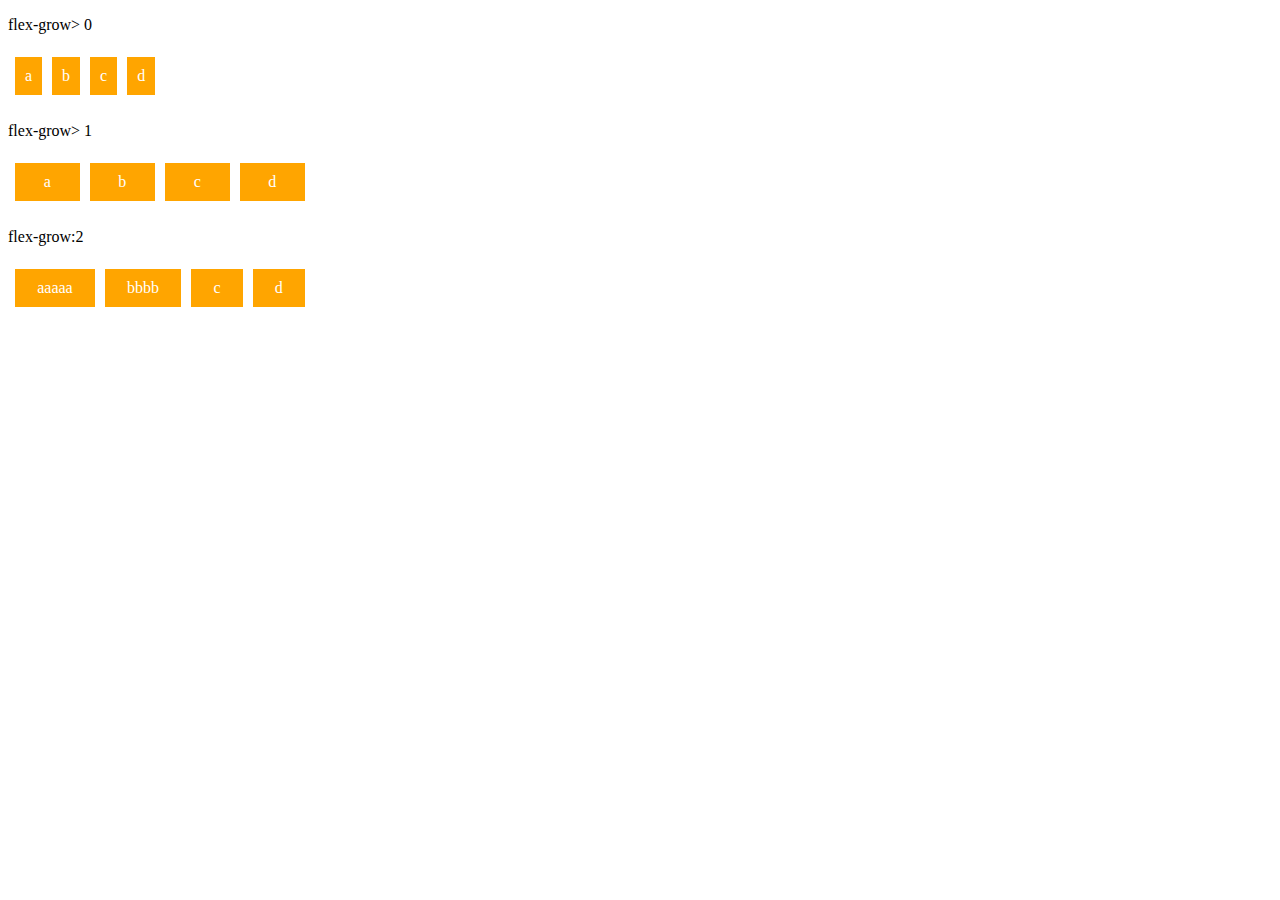
<file: flex-grow.html>
<!DOCTYPE html>
<html lang="en">
<head>
    <meta charset="UTF-8">
    <meta http-equiv="X-UA-Compatible" content="IE=edge">
    <meta name="viewport" content="width=device-width, initial-scale=1.0">
    <title>Flex grow</title>
    <style>
        .flex-container{
            display: flex;
            border: 2px solid white;
            max-width: 300px;
            margin-bottom: 20px;
        }

        .item{
            background-color: orange;
            margin: 5px;
            padding: 10px;
            text-align: center;
            color: white;
        }
        .fg-0{
            flex-grow: 0;
        }
        .fg-1{
            flex-grow: 1;
        }
        .fg-2{
            flex-grow: 2;
        }
        .fg-3{
            flex-grow: 3;
        }
    </style>
</head>
<body>
    <p>flex-grow> 0</p>
    <div class="flex-container">
        <div class="item fg-0">a</div>
        <div class="item fg-0">b</div>
        <div class="item fg-0">c</div>
        <div class="item fg-0">d</div>
    </div>
    <p>flex-grow> 1</p>
    <div class="flex-container">
        <div class="item fg-1">a</div>
        <div class="item fg-1">b</div>
        <div class="item fg-1">c</div>
        <div class="item fg-1">d</div>
    </div>
    <p>flex-grow:2</p>
    <div class="flex-container">
        <div class="item fg-2">aaaaa</div>
        <div class="item fg-2">bbbb</div>
        <div class="item fg-2">c</div>
        <div class="item fg-2">d</div>
    </div>
    
</body>
</html>
</file>
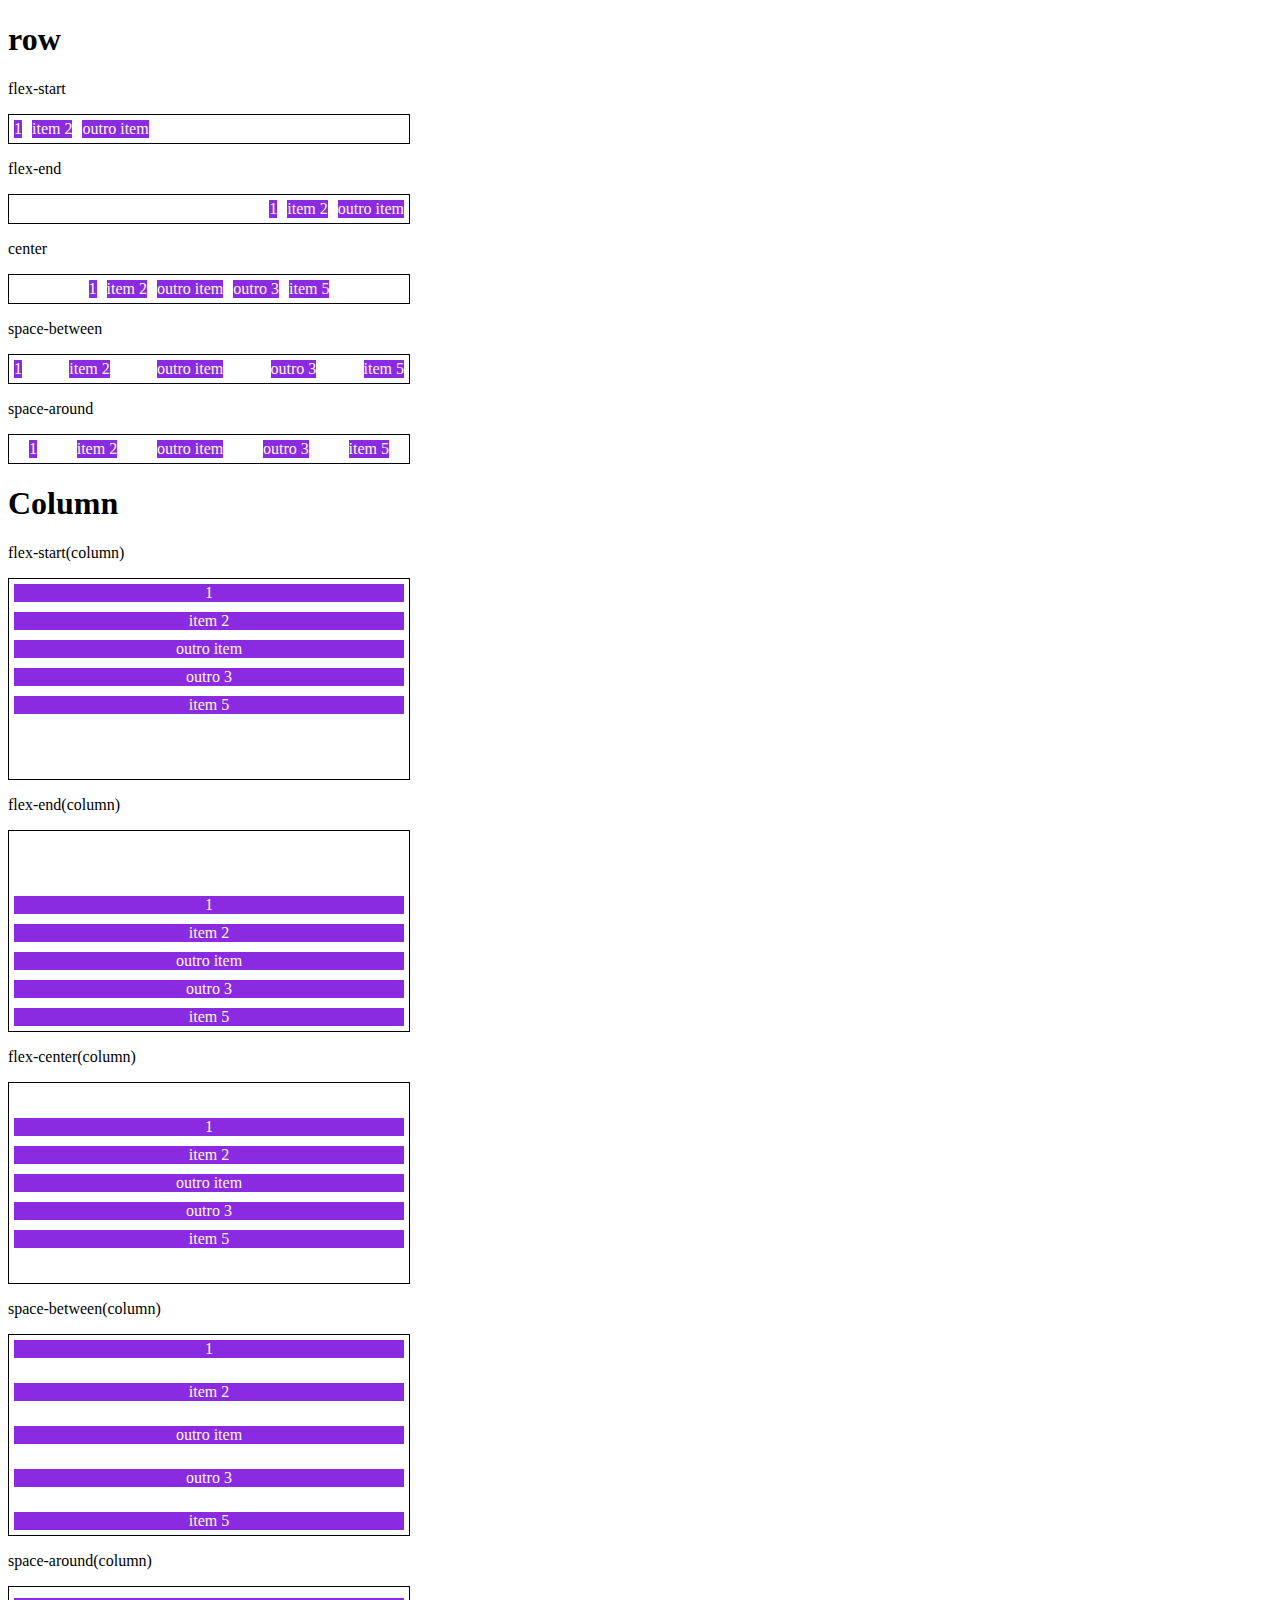
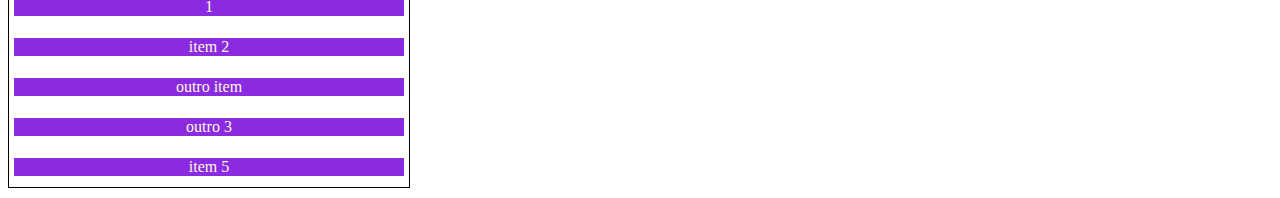
<file: flex-justify.html>
<!DOCTYPE html>
<html lang="en">
<head>
    <meta charset="UTF-8">
    <meta http-equiv="X-UA-Compatible" content="IE=edge">
    <meta name="viewport" content="width=device-width, initial-scale=1.0">
    <title>Fundamentos flex justify</title>
    <style>
        .container{
            max-width: 400px;
            border: 1px solid black;
            margin: 0;
            display: flex;
            margin-bottom: 10px;


        }

        .item{
            background-color: blueviolet;
            margin: 5px;
            text-align: center;
            color: cornsilk;

        }
        .flex-start{
        justify-content: flex-start;
        }
        .flex-end{
        justify-content: flex-end;
        }
        .flex-center{
            justify-content: center;
        }
        .space-between{
            justify-content: space-between;
        }
        .space-around{
            justify-content: space-around;
        }
        .column{
            flex-direction: column;
            height: 200px;
        }
    </style>
</head>
<body>
    <h1>row</h1>
    <p>flex-start</p>
    <section class="container flex-start">
        <div class="item">1</div>
        <div class="item">item 2</div>
        <div class="item">outro item</div>
    </section>
    <p>flex-end</p>
    <section class="container flex-end">
        <div class="item">1</div>
        <div class="item">item 2</div>
        <div class="item">outro item</div>
    </section>

    <p>center</p>
    <section class="container flex-center">
        <div class="item">1</div>
        <div class="item">item 2</div>
        <div class="item">outro item</div>
        <div class="item">outro 3</div>
        <div class="item">item 5</div>
    </section>
    <p>space-between</p>
    <section class="container space-between">
        <div class="item">1</div>
        <div class="item">item 2</div>
        <div class="item">outro item</div>
        <div class="item">outro 3</div>
        <div class="item">item 5</div>
    </section>
    <p>space-around</p>
    <section class="container space-around">
        <div class="item">1</div>
        <div class="item">item 2</div>
        <div class="item">outro item</div>
        <div class="item">outro 3</div>
        <div class="item">item 5</div>
    </section>

    <h1>Column</h1>
    <p>flex-start(column)</p>
    <section class="container flex-start column">
        <div class="item">1</div>
        <div class="item">item 2</div>
        <div class="item">outro item</div>
        <div class="item">outro 3</div>
        <div class="item">item 5</div>
    </section>

    <p>flex-end(column)</p>
    <section class="container flex-end column">
        <div class="item">1</div>
        <div class="item">item 2</div>
        <div class="item">outro item</div>
        <div class="item">outro 3</div>
        <div class="item">item 5</div>
    </section>

    <p>flex-center(column)</p>
    <section class="container flex-center column">
        <div class="item">1</div>
        <div class="item">item 2</div>
        <div class="item">outro item</div>
        <div class="item">outro 3</div>
        <div class="item">item 5</div>
    </section>

    <p>space-between(column)</p>
    <section class="container space-between column">
        <div class="item">1</div>
        <div class="item">item 2</div>
        <div class="item">outro item</div>
        <div class="item">outro 3</div>
        <div class="item">item 5</div>
    </section>

    <p>space-around(column)</p>
    <section class="container space-around column">
        <div class="item">1</div>
        <div class="item">item 2</div>
        <div class="item">outro item</div>
        <div class="item">outro 3</div>
        <div class="item">item 5</div>
    </section>
    
    
</body>
</html>
</file>
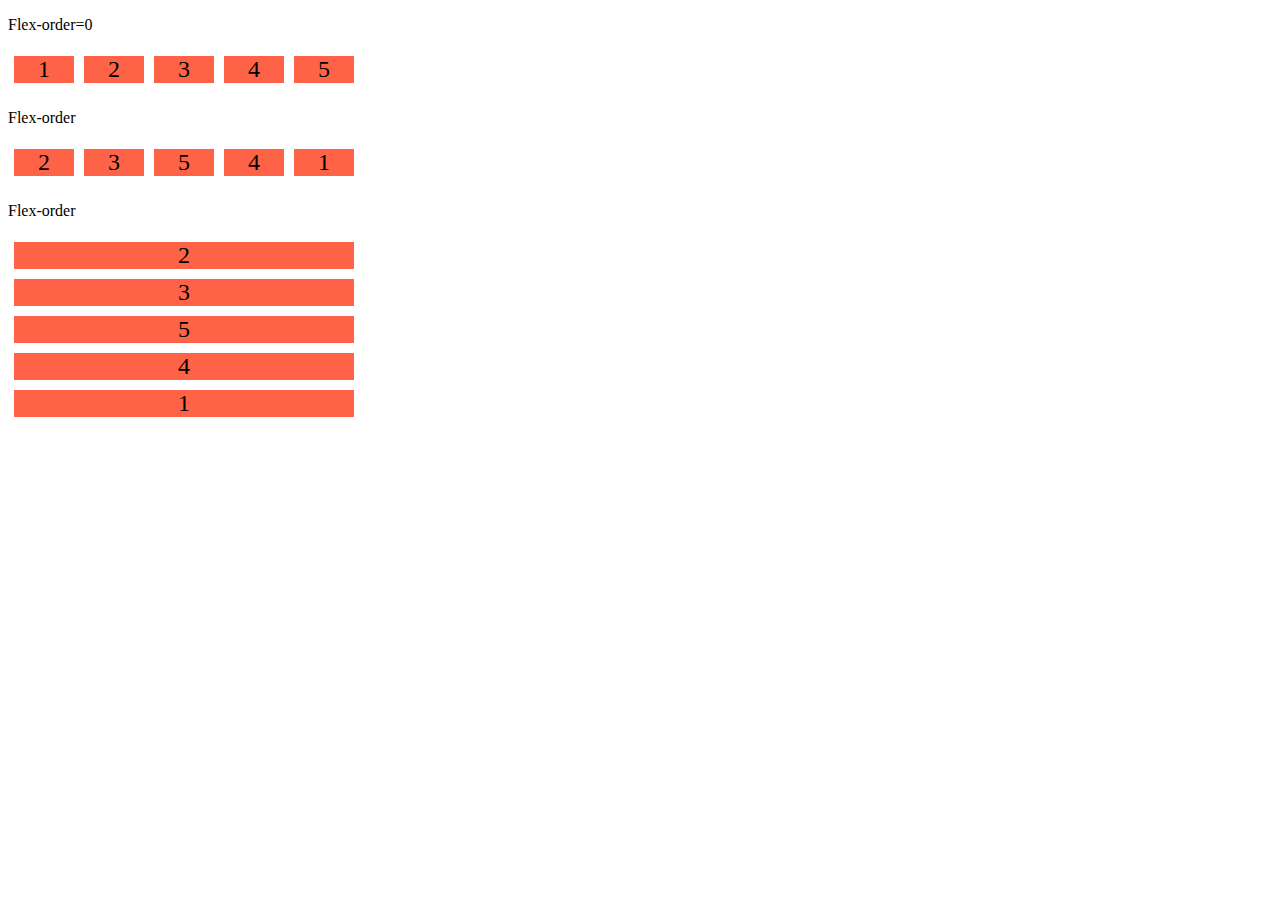
<file: flex-order.html>
<!DOCTYPE html>
<html lang="en">
<head>
    <meta charset="UTF-8">
    <meta http-equiv="X-UA-Compatible" content="IE=edge">
    <meta name="viewport" content="width=device-width, initial-scale=1.0">
    <title>Flex-order</title>
    <style>
        .flex-container{
            display: flex;
            border: 1px solid white;
            max-width: 350px;
            margin-bottom: 20px;


        }
        .item{
            margin: 5px;
            background-color: tomato;
            text-align: center;
            flex: 1;
            font-size: 24px;
            

        }
        .o1{
            order: 1;
        }
        .o2{
            order: 2;
        }
        .o3{
            order: 3;
        }
        .direction{
            flex-direction: column;
        }
    </style>
</head>
<body>
    <p>Flex-order=0</p>
    <div class="flex-container">
        <div class="item">1</div>
        <div class="item">2</div>
        <div class="item">3</div>
        <div class="item">4</div>
        <div class="item">5</div>
    </div>

    <p>Flex-order</p>
    <div class="flex-container">
        <div class="item o3">1</div>
        <div class="item">2</div>
        <div class="item">3</div>
        <div class="item o1">4</div>
        <div class="item">5</div>
    </div>

    <p>Flex-order</p>
    <div class="flex-container direction">
        <div class="item o3">1</div>
        <div class="item">2</div>
        <div class="item">3</div>
        <div class="item o1">4</div>
        <div class="item">5</div>
    </div>
</body>
</html>
</file>
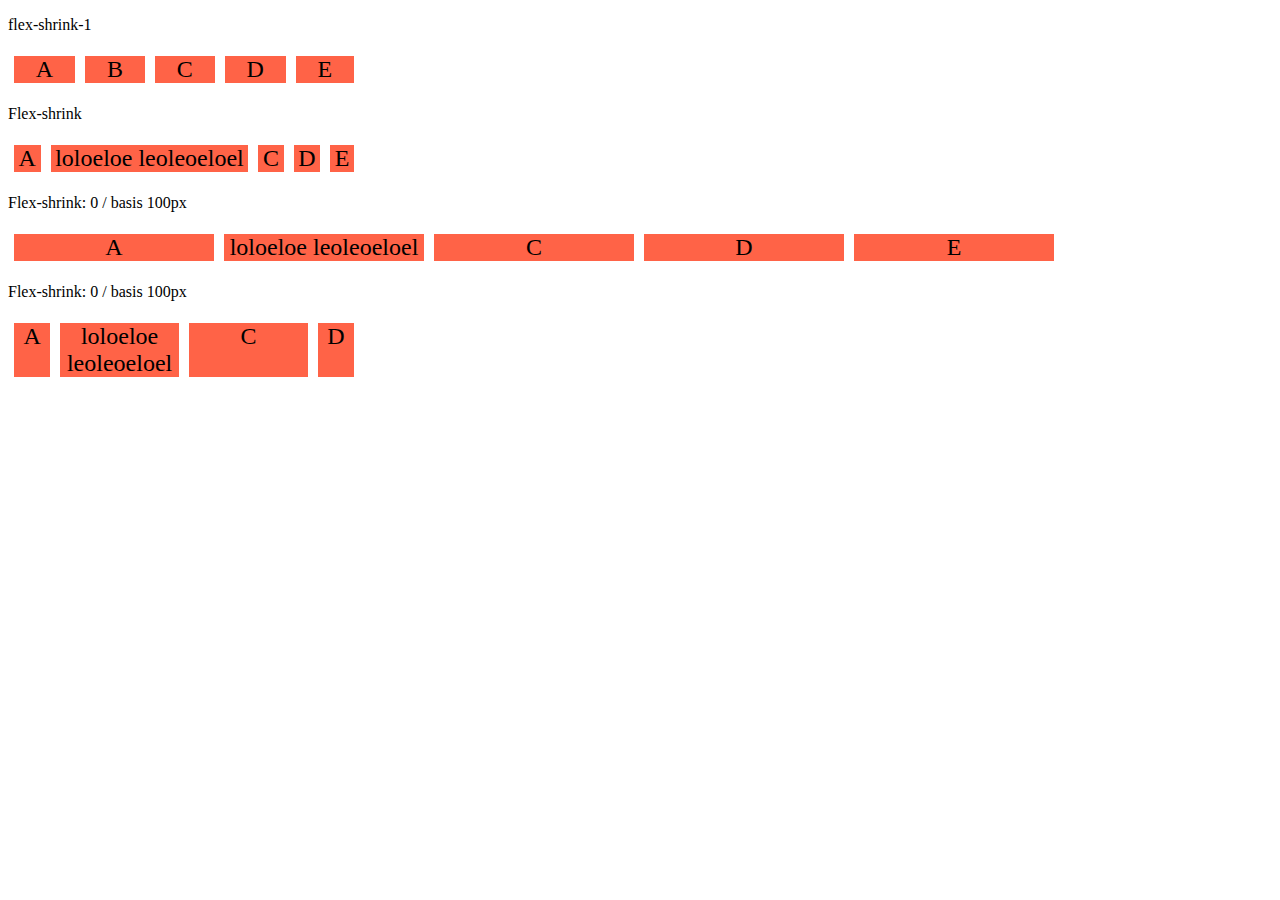
<file: flex-shrink.html>
<!DOCTYPE html>
<html lang="en">
<head>
    <meta charset="UTF-8">
    <meta http-equiv="X-UA-Compatible" content="IE=edge">
    <meta name="viewport" content="width=device-width, initial-scale=1.0">
    <title>Flex-shrink</title>
    <style>
        .flex-container{
            display: flex;
            border: 1px solid white;
            max-width: 350px;


        }
        .item{
            margin:5px;
            background-color: tomato;
            font-size: 24px;
            text-align: center;

        }
        .s-1{
            flex-shrink: 1;
        }
        .s-0{
            flex-shrink: 0;
            flex-basis: 200px;
        }
        .s-2{
            flex-shrink: 2;
            flex-basis: 100px;
            
        }
        .s-3{
            flex-shrink: 3;
            
        }
        .fg-1{
            flex-grow: 1;
        }
    </style>
</head>
<body>
    <p>flex-shrink-1</p>
    <div class="flex-container">
        <div class="item fg-1 s-1">A</div>
        <div class="item fg-1 s-1">B</div>
        <div class="item fg-1 s-1">C</div>
        <div class="item fg-1 s-1">D</div>
        <div class="item fg-1 s-1">E</div>
    </div>
    <p>Flex-shrink</p>
    <div class="flex-container">
        <div class="item fg-1 s-1">A</div>
        <div class="item fg-1 s-1">loloeloe leoleoeloel</div>
        <div class="item fg-1 s-1">C</div>
        <div class="item fg-1 s-1">D</div>
        <div class="item fg-1 s-1">E</div>
    </div>

    
    <p>Flex-shrink: 0 / basis 100px</p>
    <div class="flex-container">
        <div class="item fg-1 s-0">A</div>
        <div class="item fg-1 s-0">loloeloe leoleoeloel</div>
        <div class="item fg-1 s-0">C</div>
        <div class="item fg-1 s-0">D</div>
        <div class="item fg-1 s-0">E</div>
    </div>

    <p>Flex-shrink: 0 / basis 100px</p>
    <div class="flex-container">
        <div class="item fg-1 s-1">A</div>
        <div class="item fg-1 s-2">loloeloe leoleoeloel</div>
        <div class="item fg-1 s-2">C</div>
        <div class="item fg-1 s-3">D</div>
       
    </div>
</body>
</html>
</file>
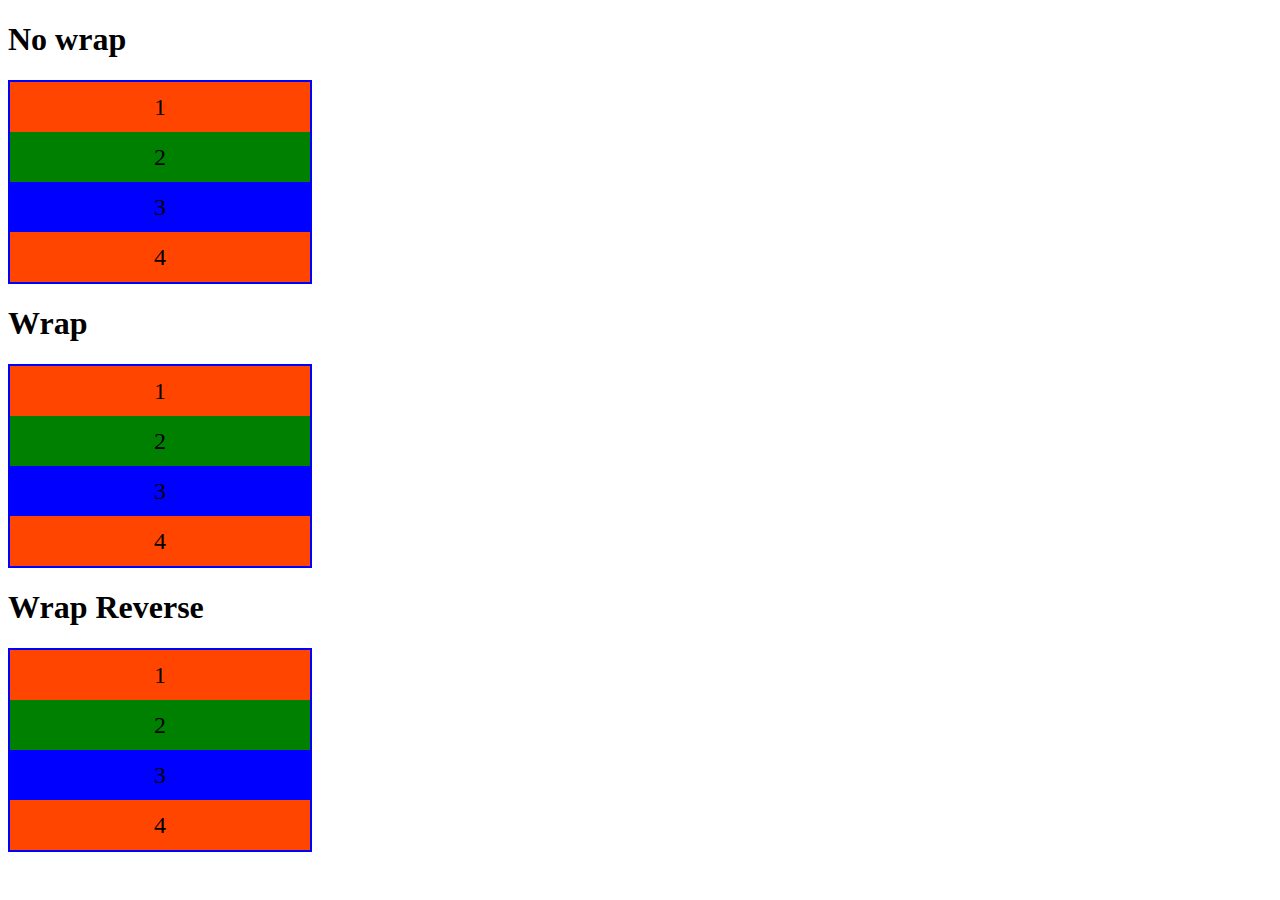
<file: flex-wrap.html>
<!DOCTYPE html>
<html lang="en">
<head>
    <meta charset="UTF-8">
    <meta http-equiv="X-UA-Compatible" content="IE=edge">
    <meta name="viewport" content="width=device-width, initial-scale=1.0">
    <title>Fundamentos Flex Wrap</title>
    <style>
        .flex-container{
            display: flex;
            
            border: 2px solid blue;
            max-width: 300px;
            flex-direction: column;
        }
        .item{
            font-size: 24px;
            height: 50%;
            text-align: center;
            min-width: 100px;
            line-height: 50px;
        }
        .nowrap{
            flex-wrap: nowrap;
        }
        .wrap{
           flex-wrap: wrap; 
        }
        .wrap-reverse{
            flex-wrap: wrap-reverse;
        }
        .blue{
            background-color: blue;
        }
        .green{
            background-color: green;
        }
        .orange{
            background-color: orangered;
        }
    </style>
</head>
<body>
    <h1>No wrap</h1>
    <div class="flex-container nowrap">
        <div class="item orange">1</div>
        <div class="item green">2</div>
        <div class="item blue">3</div>
        <div class="item orange">4</div>
        
    </div>
    <h1>Wrap</h1>
    <div class="flex-container wrap">
        <div class="item orange">1</div>
        <div class="item green">2</div>
        <div class="item blue">3</div>
        <div class="item orange">4</div>
    </div>
    <h1>Wrap Reverse</h1>
    <div class="flex-container wrap-reverse">
        <div class="item orange">1</div>
        <div class="item green">2</div>
        <div class="item blue">3</div>
        <div class="item orange">4</div>
    </div>
</body>
</html>
</file>
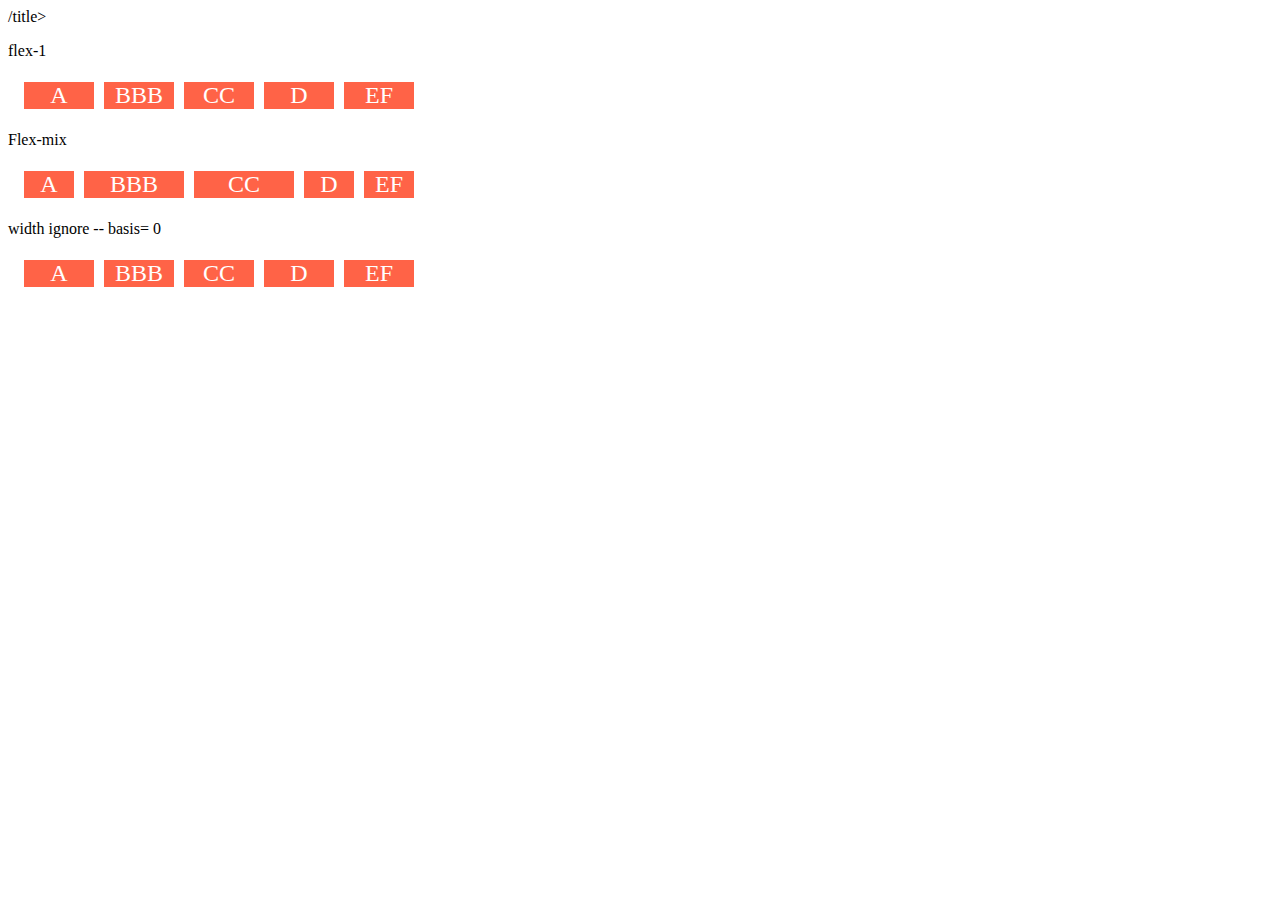
<file: flex.html>
<!DOCTYPE html>
<html lang="en">
<head>
    <meta charset="UTF-8">
    <meta http-equiv="X-UA-Compatible" content="IE=edge">
    <meta name="viewport" content="width=device-width, initial-scale=1.0">
    <title>Flex</title>/title>
    <style>
        .flex-container{
            display: flex;
            border: 1px solid white;
            max-width: 400px;
            margin: 10px;

        }
        .item{
            background-color: tomato;
            color: white;
            text-align: center;
            font-size: 24px;
            margin: 5px;

        }
        .flex-1{
            flex: 1;
            /*grow=1,shrink = 1, basis=0*/
        }
        .largura{
            width: 200px;
        }
        .flex-2{
            flex: 2;
            /*grow=1,shrink = 1, basis=0*/
        }
    </style>
</head>
<body>

    <p>flex-1</p>
    <div class="flex-container">
        <div class="item flex-1">A</div>
        <div class="item flex-1">BBB</div>
        <div class="item flex-1">CC</div>
        <div class="item flex-1">D</div>
        <div class="item flex-1">EF</div>
    </div>
    
    <p>Flex-mix</p>
    <div class="flex-container">
        <div class="item flex-1">A</div>
        <div class="item flex-2">BBB</div>
        <div class="item flex-2">CC</div>
        <div class="item flex-1">D</div>
        <div class="item flex-1">EF</div>
    </div>

    <p>width ignore -- basis= 0</p>
    <div class="flex-container">
        <div class="item flex-1 largura">A</div>
        <div class="item flex-1 largura">BBB</div>
        <div class="item flex-1 largura">CC</div>
        <div class="item flex-1 largura">D</div>
        <div class="item flex-1 largura">EF</div>
    </div>
</body>
</html>
</file>
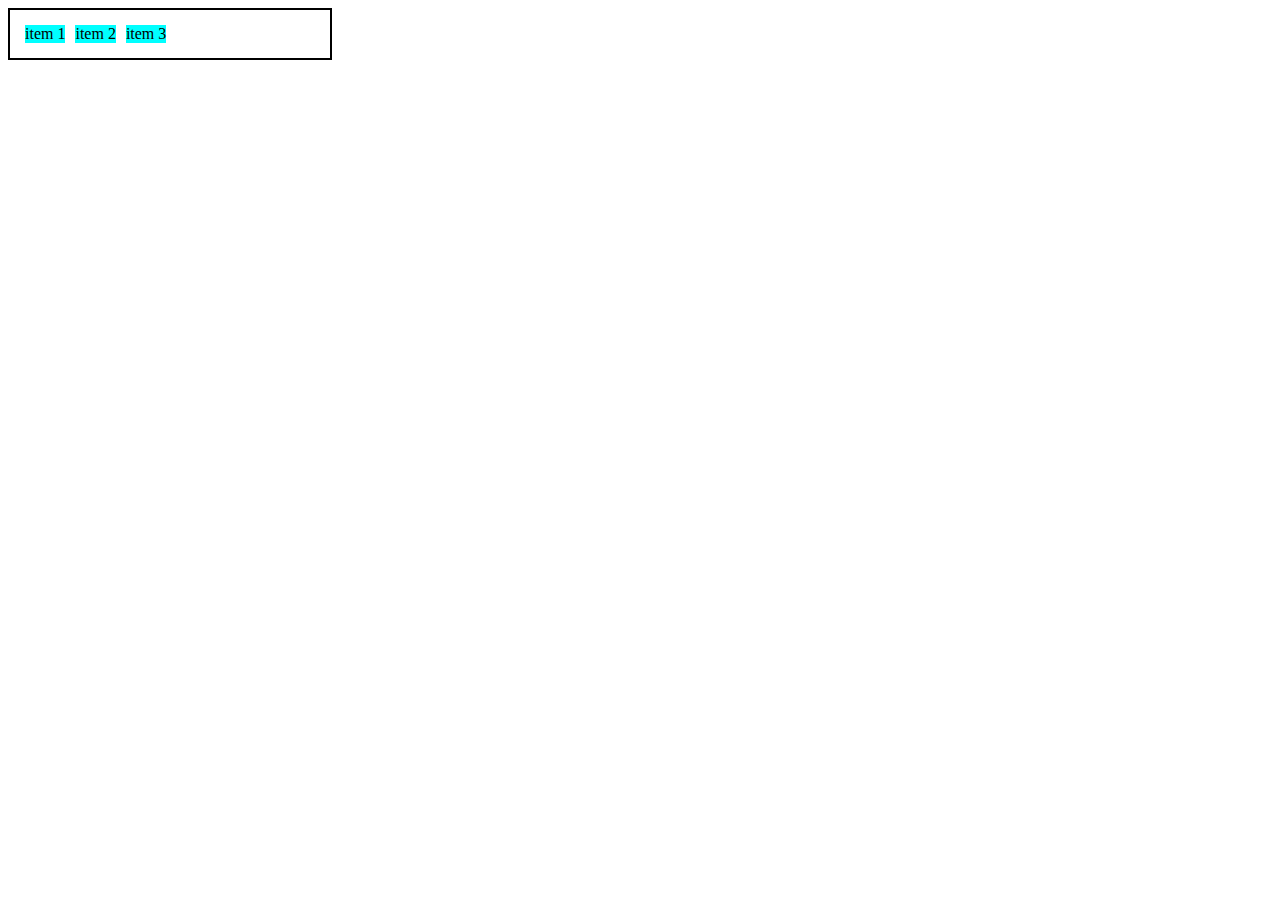
<file: flexbox-displayflex.html>
<!DOCTYPE html>
<html lang="en">
<head>
    <meta charset="UTF-8">
    <meta http-equiv="X-UA-Compatible" content="IE=edge">
    <meta name="viewport" content="width=device-width, initial-scale=1.0">
    <title >Fundamentos Displayflez</title>
    <style>
        .flex{
            max-width: 300px;
            padding: 10px;
            border: 2px solid black;
            display:flex;
        }
        .item{
            background-color: aqua;
            margin: 5px;
        }

    </style>
</head>
<body>
    <div class="flex">

        <div class="item">item 1</div>
        <div class="item">item 2</div>
        <div class="item">item 3</div>
    </div>
</body>
</html>
</file>
<file: Projeto-flex/style.css>
*{
    margin: 0px;
    padding: 0px;
    font-family: "Open sans", sans-serif;
}

ul{
    list-style: none;
    margin: 0px;
    padding: 0px;

}

ul li a{
    text-decoration: none;
}

div img{
    display: block;
    width: 100%;
}
.flex-container{
    display: flex;
    max-width: 992px;
    margin: auto;
    width: 100%;
    min-width: 320px;
    


}

header{
    background-color: #122A57;
    height: 100px;
    display: flex;
    align-items: center;
    color: #fff;
}

header .list-items{
    display: flex;
    max-width: 260px;
    width: 100%;
    justify-content: space-between;
    align-items: center;
}

.list-items li a{
    color: #fff;
}

header .menu{
    justify-content: space-between;
}

.show{
    height: 100vh;
    align-items: center;
    justify-content: space-between;

}

.show .show-text{
    min-height: 200px;
    
}

.show-text h1{
    color:#122A57;
    font-size: 48px;
    margin-bottom: 10px;
    
}

.btn {
    background-color:#122A57;
    color: #fff;
    border-radius: 30px;
    text-align: center;
    width: 220px;
    display: block;
    text-decoration: none;
    height: 50px;
    line-height: 50px;
    margin-bottom: 10px;
    margin-top: 10px;
    
}

#quem-somos{
    flex-direction: row-reverse;
    align-items: center;
    justify-content: space-between;
}

#quem-somos h2{
    font-size: 32px;
    color:#122A57;
    display: flex;
    margin-bottom: 20px;
}

#quem-somos h2::before{
    content: "";
    height: 50px;
    width: 5px;
    margin-right: 5px;
    background-color:#122A57 ;
    position: relative;
}

#quem-somos p{
    margin-bottom: 10px;
    width: 90%;
}

#quem-somos img{
    min-width: 420px;
}

.container-externo{
    background-color: #122A57;
    width: 100%;
}

#servicos{
    flex-direction: column;
    padding-top:50px;
    padding-bottom: 100px;
}

#servicos h2{
    color: #fff;
    font-size: 32px;
    margin-bottom: 20px;
}

.list-servicos{
    display: flex;
    justify-content: space-between;
    
}
.list-servicos .item-servico{
    text-align: center;
}

.item-servico a{
    width: 220px;
    background-color:#fff;
    border-radius: 30px;
    height: 50px;
    text-align: center;
    margin-top: 20px;
    line-height: 50px;
    padding:5px 10px;
    text-decoration: none;
    color: #122A57;
    font-size: 12px;
    font-weight: 700px;
}

.item-servico p{
    font-weight: 700;
    font-size: 18px;
    color: #fff;
    margin-top: 20px;
}

.item img{
    width: 80%;
    margin: auto;
}

#planos{
    flex-direction: column;
    min-height: 100vh;
    padding-top: 50px;


}

#planos h2{
    font-size: 32px;
    

}


.list-planos{
    display: flex;
    align-items: flex-end;
    justify-content: space-between;
}

.item-plano{
    flex: 1;
    border: 5px solid #122A57;
    margin-right: 20px;
    padding: 10px;
    max-width: 240px;
    

}

.item-plano .btn{
    margin: auto;
    margin-bottom: 20px;
}

.item-plano h3{
    font-size: 24px;
    display: flex;
    flex-direction: column;
    text-align: center;
    margin-top: 20px;
}

.item-plano h3::after{
    content: "";
    background-color: #122A57;
    width: 100%;
    height: 3px;
    margin-top: 20px;
    margin-bottom: 10px;
}

.item-plano ul {
    padding: 10px 20px;
    display: flex;
    flex-direction: column;
    margin-bottom: 10px;

}

.item-plano ul li{
    display: flex;
    flex-wrap: nowrap;
    align-items: center;
    

}


.item-plano ul li::before{
    content: "";
    width: 10px;
    height: 10px;
    background-color:#122A57;
    margin-right: 5px;
}

footer{
    background-color:#122A57;
    height: 70px;
    align-items: center;
}

footer .footer{
    justify-content: space-between;
    color: #fff;

}

/*mobile*/
@media(max-width: 992px){
    .flex-container{
        flex-direction: column;
    }

    .show{
        flex-direction: column-reverse;
        width: 100%;
    }

    #quem-somos{
        flex-direction: column-reverse;
    }

    #quem-somos img{
        min-width: 320px;
        margin: auto;
    }

    .list-servicos{
        flex-direction: column;
    }

    .item-servico img{
        width: 50%;
        margin: auto;
    }

    .list-planos{
        flex-direction: column;
        align-items: flex-start;
        margin-bottom: 20px;

    }
    .list-planos .item-plano{
        max-width: 90%;
        margin: auto;
        width: 100%;
        margin-bottom: 20px;
    }


}
</file>
